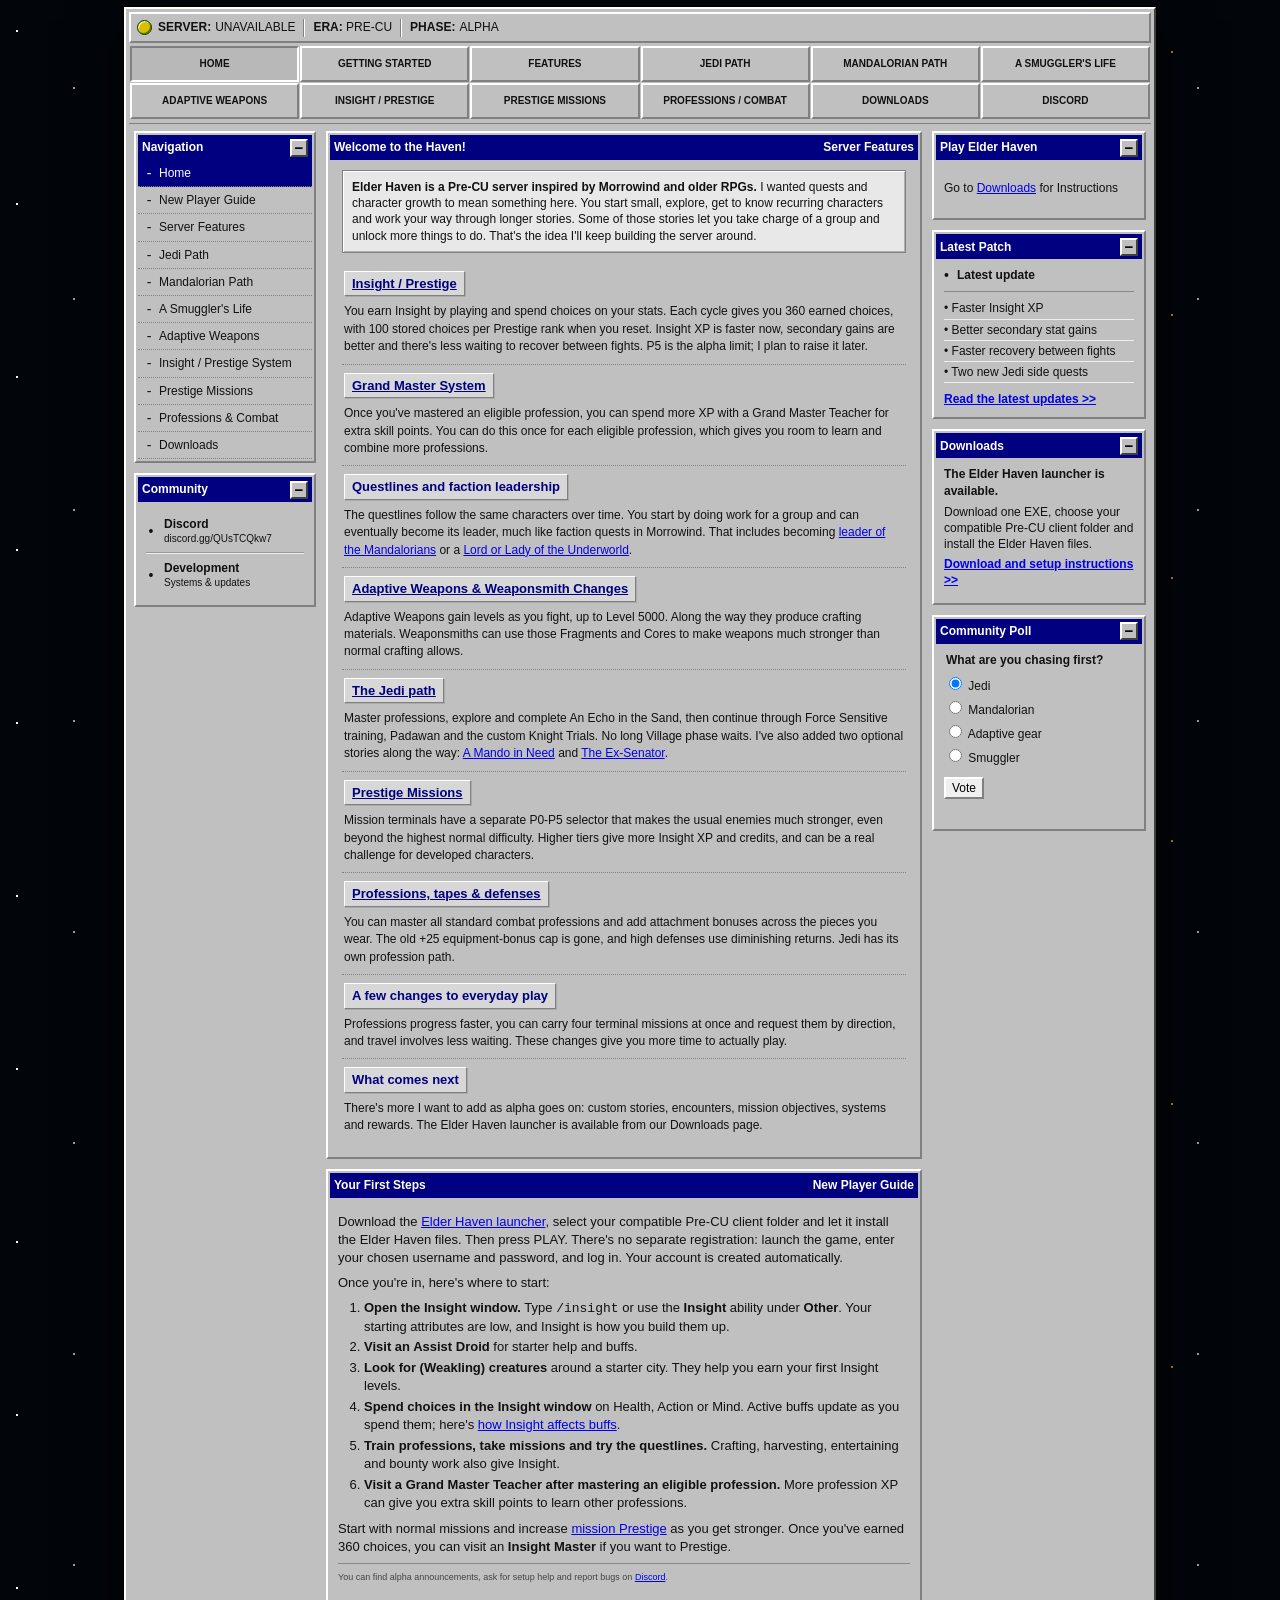
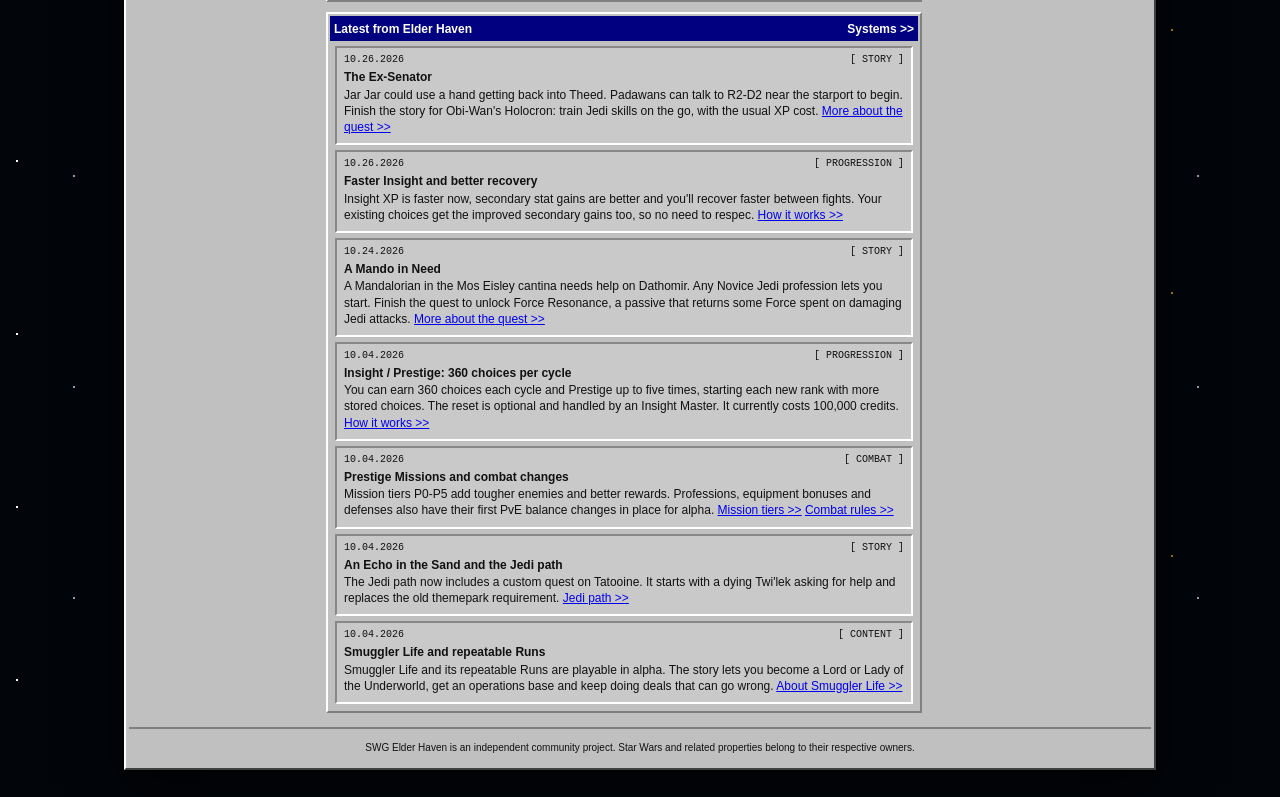
<file: index.html>
<!DOCTYPE html>

<html lang="en">
<head>
<meta charset="utf-8"/>
<meta content="width=device-width, initial-scale=1" name="viewport"/>
<meta content="#c0c0c0" name="theme-color"/>
<meta content="SWG Elder Haven is a Pre-CU server with Insight and Prestige, Adaptive gear, custom Jedi, Mandalorian and Smuggler questlines, and tougher Prestige Missions." name="description"/>
<title>SWG Elder Haven - Pre-CU Star Wars Galaxies</title>
<link href="assets/favicon.svg" rel="icon" type="image/svg+xml"/>
<link href="assets/styles.css?v=20261005-feature-plates" rel="stylesheet"/>
</head>
<body>
<a class="skip-link" href="#main">Skip to content</a>
<main class="desktop" id="main">
<section aria-label="SWG Elder Haven website" class="browser-window">
<div class="status-strip win95-raised">
<div class="status-block"><span class="led pending"></span><strong>STATUS:</strong> <span>ALPHA</span></div>
<div aria-hidden="true" class="separator"></div>
<div class="status-block"><strong>ERA:</strong> PRE-CU</div>

</div>
<nav class="tabbar" aria-label="Primary navigation">
        <a class="tab active" href="index.html">HOME</a>
        <a class="tab" href="#getting-started">GETTING STARTED</a>
        <a class="tab" href="#features">FEATURES</a>
        <a class="tab" href="jedi.html">JEDI PATH</a>
        <a class="tab" href="mandalorian.html">MANDALORIAN PATH</a>
        <a class="tab" href="smuggler-life.html">A SMUGGLER'S LIFE</a>
        <a class="tab" href="adaptive-weapons.html">ADAPTIVE WEAPONS</a>
        <a class="tab" href="insight-prestige.html">INSIGHT / PRESTIGE</a>
        <a class="tab" href="missions-prestige.html">PRESTIGE MISSIONS</a>
        <a class="tab" href="combat-professions.html">PROFESSIONS / COMBAT</a>
        <a class="tab" href="downloads.html">DOWNLOADS</a>
        <a class="tab" href="https://discord.gg/QUsTCQkw7" target="_blank" rel="noopener noreferrer">DISCORD</a>
      </nav>
<div class="page-grid">
<aside class="left-rail">
<section class="panel" id="home">
<button aria-expanded="true" class="panel-title" type="button">
<span>Navigation</span><span class="panel-glyph">−</span>
</button>
<div class="panel-body no-pad">
<nav aria-label="Site sections" class="tree-nav">
<a class="selected" href="index.html"><span aria-hidden="true" class="folder-icon"></span> Home</a>
<a href="#getting-started"><span aria-hidden="true" class="folder-icon"></span> New Player Guide</a>
<a href="#features"><span aria-hidden="true" class="folder-icon"></span> Server Features</a>
<a href="jedi.html"><span aria-hidden="true" class="folder-icon"></span> Jedi Path</a>
<a href="mandalorian.html"><span aria-hidden="true" class="folder-icon"></span> Mandalorian Path</a>
<a href="smuggler-life.html"><span aria-hidden="true" class="folder-icon"></span> A Smuggler's Life</a>
<a href="adaptive-weapons.html"><span aria-hidden="true" class="folder-icon"></span> Adaptive Weapons</a>
<a href="insight-prestige.html"><span aria-hidden="true" class="folder-icon"></span> Insight / Prestige System</a>
<a href="missions-prestige.html"><span aria-hidden="true" class="folder-icon"></span> Prestige Missions</a>
<a href="combat-professions.html"><span aria-hidden="true" class="folder-icon"></span> Professions &amp; Combat</a>
<a href="downloads.html"><span aria-hidden="true" class="folder-icon"></span> Downloads</a>
</nav>
</div>
</section>
<section class="panel" id="discord">
<button aria-expanded="true" class="panel-title" type="button"><span>Community</span><span class="panel-glyph">−</span></button>
<div class="panel-body community-list">
<a href="https://discord.gg/QUsTCQkw7" rel="noopener noreferrer" target="_blank"><span class="big-icon" aria-hidden="true">•</span><span><strong>Discord</strong><small>discord.gg/QUsTCQkw7</small></span></a>
<a href="adaptive-weapons.html"><span class="big-icon" aria-hidden="true">•</span><span><strong>Development</strong><small>Systems &amp; updates</small></span></a>
</div>
</section>
</aside>
<div class="center-column">
<section class="panel" id="features">
<div class="panel-title static-title"><span>Welcome to the Haven!</span><span>Server Features</span></div>
<div class="panel-body feature-breakdown">
<p class="feature-intro"><strong>Elder Haven is a Pre-CU server inspired by Morrowind and older RPGs.</strong> I wanted quests and character growth to mean something here. You start small, explore, get to know recurring characters and work your way through longer stories. Some of those stories let you take charge of a group and unlock more things to do. That's the idea I'll keep building the server around.</p>
<div class="feature-row">
<div><h3><a href="insight-prestige.html">Insight / Prestige</a></h3><p>You earn Insight by playing and spend choices on your stats. Each cycle gives you 360 earned choices, with 100 stored choices per Prestige rank when you reset. Insight XP is faster now, secondary gains are better and there's less waiting to recover between fights. P5 is the alpha limit; I plan to raise it later.</p></div>
</div>
<div class="feature-row">
<div><h3><a href="combat-professions.html#grand-master">Grand Master System</a></h3><p>Once you've mastered an eligible profession, you can spend more XP with a Grand Master Teacher for extra skill points. You can do this once for each eligible profession, which gives you room to learn and combine more professions.</p></div>
</div>
<div class="feature-row">
<div><h3>Questlines and faction leadership</h3><p>The questlines follow the same characters over time. You start by doing work for a group and can eventually become its leader, much like faction quests in Morrowind. That includes becoming <a href="mandalorian.html">leader of the Mandalorians</a> or a <a href="smuggler-life.html">Lord or Lady of the Underworld</a>.</p></div>
</div>
<div class="feature-row">
<div><h3><a href="adaptive-weapons.html">Adaptive Weapons &amp; Weaponsmith Changes</a></h3><p>Adaptive Weapons gain levels as you fight, up to Level 5000. Along the way they produce crafting materials. Weaponsmiths can use those Fragments and Cores to make weapons much stronger than normal crafting allows.</p></div>
</div>
<div class="feature-row">
<div><h3><a href="jedi.html">The Jedi path</a></h3><p>Master professions, explore and complete An Echo in the Sand, then continue through Force Sensitive training, Padawan and the custom Knight Trials. No long Village phase waits. I've also added two optional stories along the way: <a href="jedi.html#a-mando-in-need">A Mando in Need</a> and <a href="jedi.html#the-ex-senator">The Ex-Senator</a>.</p></div>
</div>

<div class="feature-row">
<div><h3><a href="missions-prestige.html">Prestige Missions</a></h3><p>Mission terminals have a separate P0-P5 selector that makes the usual enemies much stronger, even beyond the highest normal difficulty. Higher tiers give more Insight XP and credits, and can be a real challenge for developed characters.</p></div>
</div>
<div class="feature-row">
<div><h3><a href="combat-professions.html">Professions, tapes &amp; defenses</a></h3><p>You can master all standard combat professions and add attachment bonuses across the pieces you wear. The old +25 equipment-bonus cap is gone, and high defenses use diminishing returns. Jedi has its own profession path.</p></div>
</div>

<div class="feature-row">
<div><h3>A few changes to everyday play</h3><p>Professions progress faster, you can carry four terminal missions at once and request them by direction, and travel involves less waiting. These changes give you more time to actually play.</p></div>
</div>
<div class="feature-row">
<div><h3>What comes next</h3><p>There's more I want to add as alpha goes on: custom stories, encounters, mission objectives, systems and rewards. The Elder Haven launcher is available from our Downloads page.</p></div>
</div>
</div>
</section>
<section class="panel" id="getting-started">
<div class="panel-title static-title"><span>Your First Steps</span><span>New Player Guide</span></div>
<div class="panel-body article-copy">
<p>Download the <a href="downloads.html#connection">Elder Haven launcher</a>, select your compatible Pre-CU client folder and let it install the Elder Haven files. Then press PLAY. There's no separate registration: launch the game, enter your chosen username and password, and log in. Your account is created automatically.</p>
<p>Once you're in, here's where to start:</p>
<ol>
<li><strong>Open the Insight window.</strong> Type <code>/insight</code> or use the <strong>Insight</strong> ability under <strong>Other</strong>. Your starting attributes are low, and Insight is how you build them up.</li>
<li><strong>Visit an Assist Droid</strong> for starter help and buffs.</li>
<li><strong>Look for (Weakling) creatures</strong> around a starter city. They help you earn your first Insight levels.</li>
<li><strong>Spend choices in the Insight window</strong> on Health, Action or Mind. Active buffs update as you spend them; here's <a href="insight-prestige.html">how Insight affects buffs</a>.</li>
<li><strong>Train professions, take missions and try the questlines.</strong> Crafting, harvesting, entertaining and bounty work also give Insight.</li>
<li><strong>Visit a Grand Master Teacher after mastering an eligible profession.</strong> More profession XP can give you extra skill points to learn other professions.</li>
</ol>
<p>Start with normal missions and increase <a href="missions-prestige.html">mission Prestige</a> as you get stronger. Once you've earned 360 choices, you can visit an <strong>Insight Master</strong> if you want to Prestige.</p>
<p class="tiny-note">You can find alpha announcements, ask for setup help and report bugs on <a href="https://discord.gg/QUsTCQkw7" target="_blank" rel="noopener noreferrer">Discord</a>.</p>
</div>
</section>
<section class="panel" id="news">
<div class="panel-title static-title"><span>Latest from Elder Haven</span><a href="#features">Systems &gt;&gt;</a></div>
<div class="panel-body news-list">

<article class="news-item">
<div class="news-meta"><time datetime="2026-10-26">10.26.2026</time><span>[ STORY ]</span></div>
<h2>The Ex-Senator</h2>
<p>Jar Jar could use a hand getting back into Theed. Padawans can talk to R2-D2 near the starport to begin. Finish the story for Obi-Wan's Holocron: train Jedi skills on the go, with the usual XP cost. <a href="jedi.html#the-ex-senator">More about the quest &gt;&gt;</a></p>
</article>
<article class="news-item">
<div class="news-meta"><time datetime="2026-10-26">10.26.2026</time><span>[ PROGRESSION ]</span></div>
<h2>Faster Insight and better recovery</h2>
<p>Insight XP is faster now, secondary stat gains are better and you'll recover faster between fights. Your existing choices get the improved secondary gains too, so no need to respec. <a href="insight-prestige.html">How it works &gt;&gt;</a></p>
</article>
<article class="news-item">
<div class="news-meta"><time datetime="2026-10-24">10.24.2026</time><span>[ STORY ]</span></div>
<h2>A Mando in Need</h2>
<p>A Mandalorian in the Mos Eisley cantina needs help on Dathomir. Any Novice Jedi profession lets you start. Finish the quest to unlock Force Resonance, a passive that returns some Force spent on damaging Jedi attacks. <a href="jedi.html#a-mando-in-need">More about the quest &gt;&gt;</a></p>
</article>

<article class="news-item">
<div class="news-meta"><time datetime="2026-10-04">10.04.2026</time><span>[ PROGRESSION ]</span></div>
<h2>Insight / Prestige: 360 choices per cycle</h2>
<p>You can earn 360 choices each cycle and Prestige up to five times, starting each new rank with more stored choices. The reset is optional and handled by an Insight Master. It currently costs 100,000 credits. <a href="insight-prestige.html">How it works &gt;&gt;</a></p>
</article>
<article class="news-item">
<div class="news-meta"><time datetime="2026-10-04">10.04.2026</time><span>[ COMBAT ]</span></div>
<h2>Prestige Missions and combat changes</h2>
<p>Mission tiers P0-P5 add tougher enemies and better rewards. Professions, equipment bonuses and defenses also have their first PvE balance changes in place for alpha. <a href="missions-prestige.html">Mission tiers &gt;&gt;</a> <a href="combat-professions.html">Combat rules &gt;&gt;</a></p>
</article>
<article class="news-item">
<div class="news-meta"><time datetime="2026-10-04">10.04.2026</time><span>[ STORY ]</span></div>
<h2>An Echo in the Sand and the Jedi path</h2>
<p>The Jedi path now includes a custom quest on Tatooine. It starts with a dying Twi'lek asking for help and replaces the old themepark requirement. <a href="jedi.html">Jedi path &gt;&gt;</a></p>
</article>
<article class="news-item">
<div class="news-meta"><time datetime="2026-10-04">10.04.2026</time><span>[ CONTENT ]</span></div>
<h2>Smuggler Life and repeatable Runs</h2>
<p>Smuggler Life and its repeatable Runs are playable in alpha. The story lets you become a Lord or Lady of the Underworld, get an operations base and keep doing deals that can go wrong. <a href="smuggler-life.html">About Smuggler Life &gt;&gt;</a></p>
</article>
</div>
</section>

</div>
<aside class="right-rail">
<section class="panel play-panel" id="play-elder-haven">
<button aria-expanded="true" class="panel-title" type="button"><span>Play Elder Haven</span><span class="panel-glyph">−</span></button>
<div class="panel-body">
<p>Go to <a href="downloads.html">Downloads</a> for Instructions</p>
</div>
</section>
<!-- Server Status panel temporarily hidden until live reporting is available.
<section class="panel status-panel">
<button aria-expanded="true" class="panel-title" type="button"><span>Server Status</span><span class="panel-glyph">−</span></button>
<div class="panel-body">
<div class="server-online"><span class="led pending"></span><strong>ALPHA</strong></div><p>Alpha testing is underway. Live server status and population reporting will be added when available.</p>
<p class="status-explainer">Elder Haven will publish honest population numbers, including for any future SWG subreddit listing. Counts will never be artificially inflated, and any files needed for moderator verification will be provided.</p>
<p class="tiny-note">Contact: Discord <strong>nicklanth</strong> or Reddit <strong>u/DoughnutExpensive250</strong> (Nicklanth).</p>
</div>
</section>
-->
<section class="panel">
<button aria-expanded="true" class="panel-title" type="button"><span>Latest Patch</span><span class="panel-glyph">−</span></button>
<div class="panel-body patch-box">
<div class="patch-head"><span class="doc-icon" aria-hidden="true">•</span><span><strong>Latest update</strong></span></div>
<ul>
<li>Faster Insight XP</li>
<li>Better secondary stat gains</li>
<li>Faster recovery between fights</li>
<li>Two new Jedi side quests</li>
</ul>
<a class="retro-link" href="#news">Read the latest updates &gt;&gt;</a>
</div>
</section>
<section class="panel" id="downloads">
<button aria-expanded="true" class="panel-title" type="button"><span>Downloads</span><span class="panel-glyph">−</span></button>
<div class="panel-body download-info">
<strong>The Elder Haven launcher is available.</strong>
<p>Download one EXE, choose your compatible Pre-CU client folder and install the Elder Haven files.</p>
<p><a class="retro-link" href="downloads.html">Download and setup instructions &gt;&gt;</a></p>
</div>
</section>

<section class="panel poll-panel">
<button aria-expanded="true" class="panel-title" type="button"><span>Community Poll</span><span class="panel-glyph">−</span></button>
<form class="panel-body" id="poll-form">
<fieldset>
<legend>What are you chasing first?</legend>
<label><input checked="" name="goal" type="radio" value="Jedi"/> Jedi</label>
<label><input name="goal" type="radio" value="Mandalorian"/> Mandalorian</label>
<label><input name="goal" type="radio" value="Adaptive gear"/> Adaptive gear</label>
<label><input name="goal" type="radio" value="Smuggler"/> Smuggler</label>
</fieldset>
<button class="win-button" type="submit">Vote</button>
<output aria-live="polite" class="poll-result" id="poll-result"></output>
</form>
</section>
</aside>
</div>
<footer class="site-footer">
<p>SWG Elder Haven is an independent community project. Star Wars and related properties belong to their respective owners.</p>
</footer>
</section>
</main>
<script src="assets/app.js"></script>
</body>
</html>
</file>
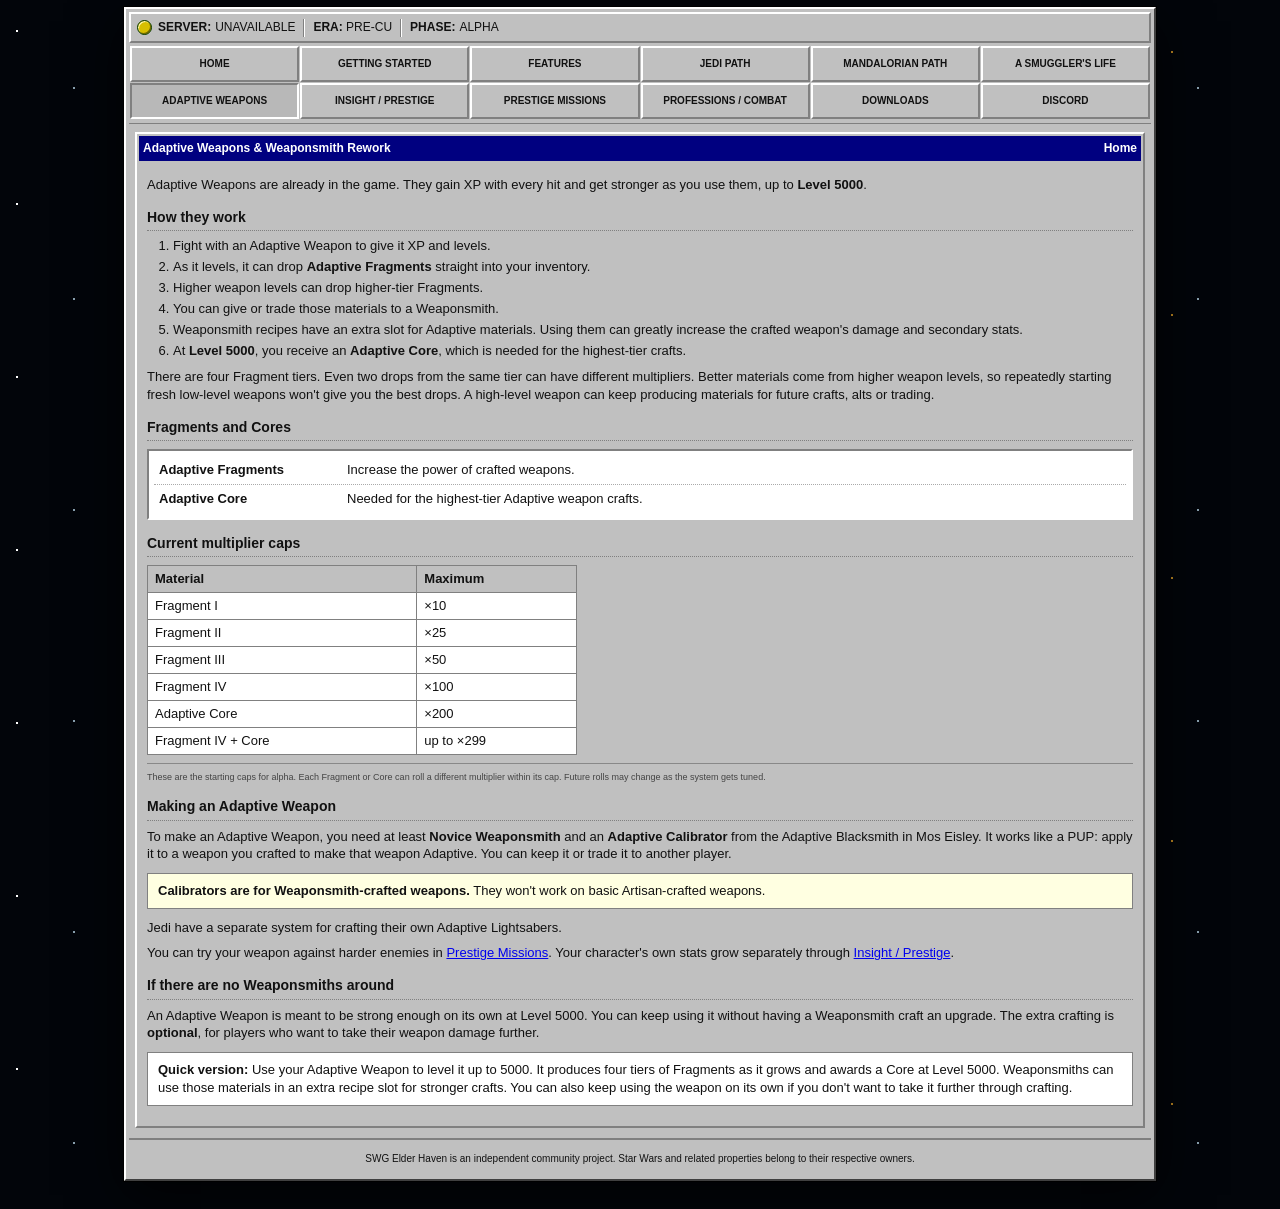
<file: adaptive-weapons.html>
<!doctype html>
<html lang="en">
<head>
  <meta charset="utf-8">
  <meta name="viewport" content="width=device-width, initial-scale=1">
  <meta name="theme-color" content="#c0c0c0">
  <meta name="description" content="Adaptive Weapons gain XP through combat up to Level 5000 and produce Fragments and Cores that Weaponsmiths can use in stronger weapon crafts.">
  <title>Adaptive Weapons - SWG Elder Haven</title>
  <link rel="icon" href="assets/favicon.svg" type="image/svg+xml">
  <link rel="stylesheet" href="assets/styles.css?v=20261005-clean-navigation">
</head>
<body>
  <a class="skip-link" href="#main">Skip to content</a>

  <main class="desktop" id="main">
    <section class="browser-window" aria-label="SWG Elder Haven website">
      
      <div class="status-strip win95-raised">
        <div class="status-block"><span class="led pending"></span><strong>STATUS:</strong>&nbsp;<span>ALPHA</span></div>
        <div class="separator" aria-hidden="true"></div>
        <div class="status-block"><strong>ERA:</strong>&nbsp;PRE-CU</div>
        
      </div>

      <nav class="tabbar" aria-label="Primary navigation">
        <a class="tab" href="index.html">HOME</a>
        <a class="tab" href="index.html#getting-started">GETTING STARTED</a>
        <a class="tab" href="index.html#features">FEATURES</a>
        <a class="tab" href="jedi.html">JEDI PATH</a>
        <a class="tab" href="mandalorian.html">MANDALORIAN PATH</a>
        <a class="tab" href="smuggler-life.html">A SMUGGLER'S LIFE</a>
        <a class="tab active" href="adaptive-weapons.html">ADAPTIVE WEAPONS</a>
        <a class="tab" href="insight-prestige.html">INSIGHT / PRESTIGE</a>
        <a class="tab" href="missions-prestige.html">PRESTIGE MISSIONS</a>
        <a class="tab" href="combat-professions.html">PROFESSIONS / COMBAT</a>
        <a class="tab" href="downloads.html">DOWNLOADS</a>
        <a class="tab" href="https://discord.gg/QUsTCQkw7" target="_blank" rel="noopener noreferrer">DISCORD</a>
      </nav>

      <div class="standalone-page">
        <section class="panel feature-page">
          <div class="panel-title static-title"><span>Adaptive Weapons &amp; Weaponsmith Rework</span><a href="index.html">Home</a></div>
          <div class="panel-body article-copy">
            <p>Adaptive Weapons are already in the game. They gain XP with every hit and get stronger as you use them, up to <strong>Level 5000</strong>.</p>
            <h2>How they work</h2>
            <ol>
              <li>Fight with an Adaptive Weapon to give it XP and levels.</li>
              <li>As it levels, it can drop <strong>Adaptive Fragments</strong> straight into your inventory.</li>
              <li>Higher weapon levels can drop higher-tier Fragments.</li>
              <li>You can give or trade those materials to a Weaponsmith.</li>
              <li>Weaponsmith recipes have an extra slot for Adaptive materials. Using them can greatly increase the crafted weapon's damage and secondary stats.</li>
              <li>At <strong>Level 5000</strong>, you receive an <strong>Adaptive Core</strong>, which is needed for the highest-tier crafts.</li>
            </ol>
            <p>There are four Fragment tiers. Even two drops from the same tier can have different multipliers. Better materials come from higher weapon levels, so repeatedly starting fresh low-level weapons won't give you the best drops. A high-level weapon can keep producing materials for future crafts, alts or trading.</p>
            <h2>Fragments and Cores</h2>
            <div class="system-table win95-sunken">
              <div><strong>Adaptive Fragments</strong><span>Increase the power of crafted weapons.</span></div>
              <div><strong>Adaptive Core</strong><span>Needed for the highest-tier Adaptive weapon crafts.</span></div>
            </div>
            <h2>Current multiplier caps</h2>
            <table class="retro-table">
              <thead><tr><th>Material</th><th>Maximum</th></tr></thead>
              <tbody>
                <tr><td>Fragment I</td><td>×10</td></tr>
                <tr><td>Fragment II</td><td>×25</td></tr>
                <tr><td>Fragment III</td><td>×50</td></tr>
                <tr><td>Fragment IV</td><td>×100</td></tr>
                <tr><td>Adaptive Core</td><td>×200</td></tr>
                <tr><td>Fragment IV + Core</td><td>up to ×299</td></tr>
              </tbody>
            </table>
            <p class="tiny-note">These are the starting caps for alpha. Each Fragment or Core can roll a different multiplier within its cap. Future rolls may change as the system gets tuned.</p>
            <h2>Making an Adaptive Weapon</h2>
            <p>To make an Adaptive Weapon, you need at least <strong>Novice Weaponsmith</strong> and an <strong>Adaptive Calibrator</strong> from the Adaptive Blacksmith in Mos Eisley. It works like a PUP: apply it to a weapon you crafted to make that weapon Adaptive. You can keep it or trade it to another player.</p>
            <div class="retro-notice"><strong>Calibrators are for Weaponsmith-crafted weapons.</strong> They won't work on basic Artisan-crafted weapons.</div>
            <p>Jedi have a separate system for crafting their own Adaptive Lightsabers.</p>
            <p>You can try your weapon against harder enemies in <a href="missions-prestige.html">Prestige Missions</a>. Your character's own stats grow separately through <a href="insight-prestige.html">Insight / Prestige</a>.</p>
            <h2>If there are no Weaponsmiths around</h2>
            <p>An Adaptive Weapon is meant to be strong enough on its own at Level 5000. You can keep using it without having a Weaponsmith craft an upgrade. The extra crafting is <strong>optional</strong>, for players who want to take their weapon damage further.</p>
            <div class="tldr-box win95-sunken"><strong>Quick version:</strong> Use your Adaptive Weapon to level it up to 5000. It produces four tiers of Fragments as it grows and awards a Core at Level 5000. Weaponsmiths can use those materials in an extra recipe slot for stronger crafts. You can also keep using the weapon on its own if you don't want to take it further through crafting.</div>
          </div>
        </section>
      </div>

      <footer class="site-footer">
        <p>SWG Elder Haven is an independent community project. Star Wars and related properties belong to their respective owners.</p>
      </footer>
    </section>
  </main>

  <script src="assets/app.js"></script>
</body>
</html>
</file>
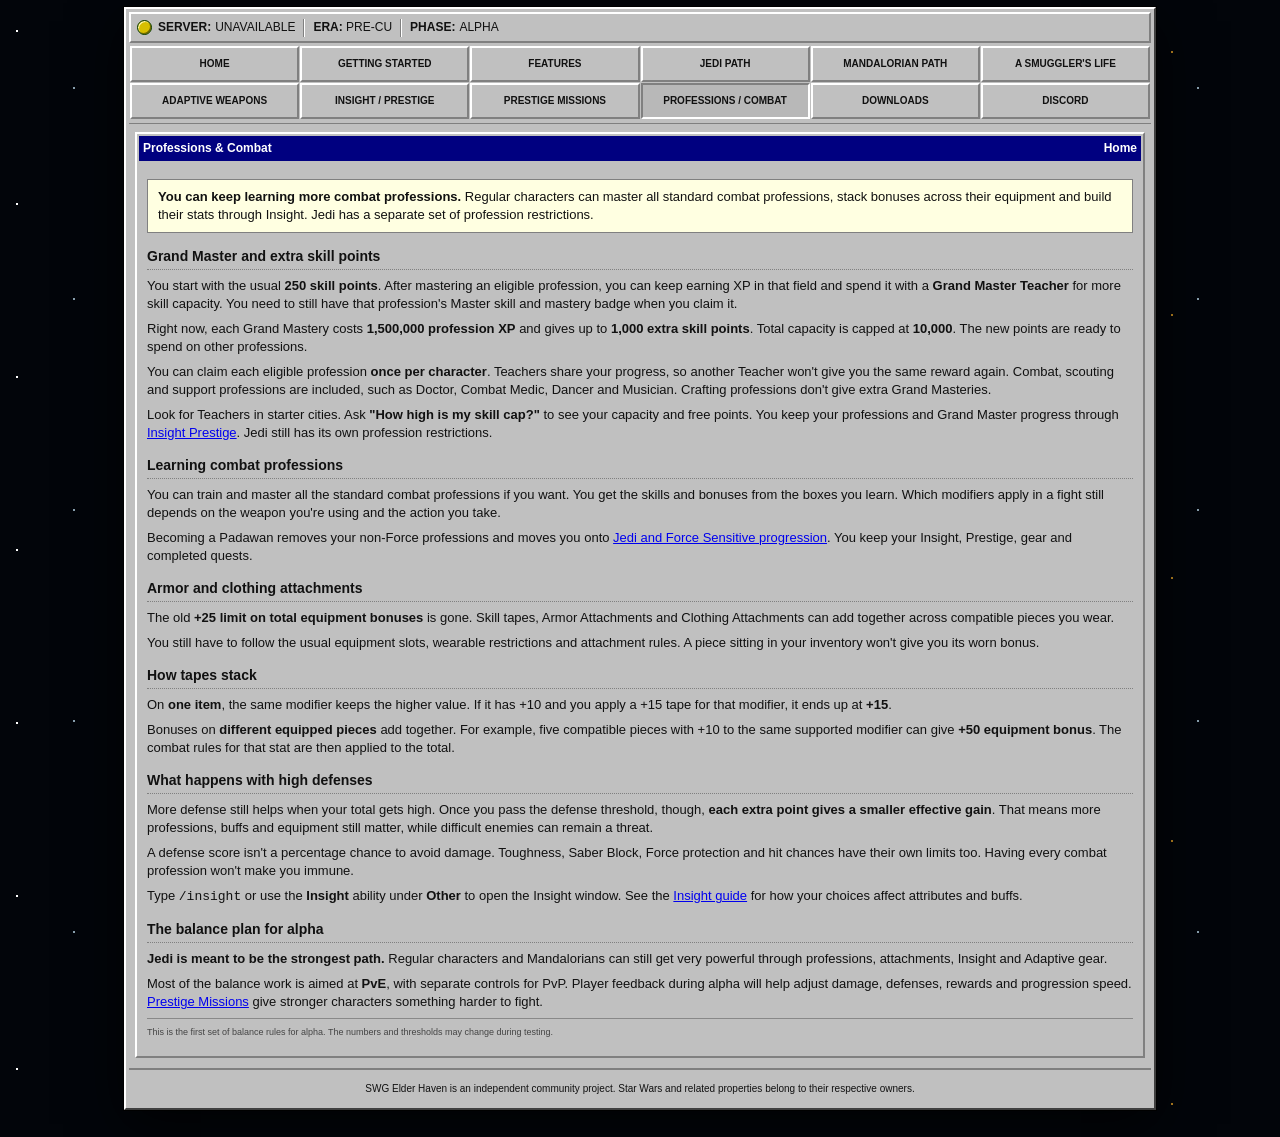
<file: combat-professions.html>
<!doctype html>
<html lang="en">
<head>
  <meta charset="utf-8">
  <meta name="viewport" content="width=device-width, initial-scale=1">
  <meta name="theme-color" content="#c0c0c0">
  <meta name="description" content="How professions, Grand Master skill points, equipment bonuses and defenses work on SWG Elder Haven, including the separate Jedi path.">
  <title>Professions and Combat - SWG Elder Haven</title>
  <link rel="icon" href="assets/favicon.svg" type="image/svg+xml">
  <link rel="stylesheet" href="assets/styles.css?v=20261005-clean-navigation">
</head>
<body>
  <a class="skip-link" href="#main">Skip to content</a>

  <main class="desktop" id="main">
    <section class="browser-window" aria-label="SWG Elder Haven website">
      
      <div class="status-strip win95-raised">
        <div class="status-block"><span class="led pending"></span><strong>STATUS:</strong>&nbsp;<span>ALPHA</span></div>
        <div class="separator" aria-hidden="true"></div>
        <div class="status-block"><strong>ERA:</strong>&nbsp;PRE-CU</div>
        
      </div>

      <nav class="tabbar" aria-label="Primary navigation">
        <a class="tab" href="index.html">HOME</a>
        <a class="tab" href="index.html#getting-started">GETTING STARTED</a>
        <a class="tab" href="index.html#features">FEATURES</a>
        <a class="tab" href="jedi.html">JEDI PATH</a>
        <a class="tab" href="mandalorian.html">MANDALORIAN PATH</a>
        <a class="tab" href="smuggler-life.html">A SMUGGLER'S LIFE</a>
        <a class="tab" href="adaptive-weapons.html">ADAPTIVE WEAPONS</a>
        <a class="tab" href="insight-prestige.html">INSIGHT / PRESTIGE</a>
        <a class="tab" href="missions-prestige.html">PRESTIGE MISSIONS</a>
        <a class="tab active" href="combat-professions.html">PROFESSIONS / COMBAT</a>
        <a class="tab" href="downloads.html">DOWNLOADS</a>
        <a class="tab" href="https://discord.gg/QUsTCQkw7" target="_blank" rel="noopener noreferrer">DISCORD</a>
      </nav>

      <div class="standalone-page">
        <section class="panel feature-page">
          <div class="panel-title static-title"><span>Professions &amp; Combat</span><a href="index.html">Home</a></div>
          <div class="panel-body article-copy">
<div class="retro-notice"><strong>You can keep learning more combat professions.</strong> Regular characters can master all standard combat professions, stack bonuses across their equipment and build their stats through Insight. Jedi has a separate set of profession restrictions.</div>
            <h2 id="grand-master">Grand Master and extra skill points</h2>
            <p>You start with the usual <strong>250 skill points</strong>. After mastering an eligible profession, you can keep earning XP in that field and spend it with a <strong>Grand Master Teacher</strong> for more skill capacity. You need to still have that profession's Master skill and mastery badge when you claim it.</p>
            <p>Right now, each Grand Mastery costs <strong>1,500,000 profession XP</strong> and gives up to <strong>1,000 extra skill points</strong>. Total capacity is capped at <strong>10,000</strong>. The new points are ready to spend on other professions.</p>
            <p>You can claim each eligible profession <strong>once per character</strong>. Teachers share your progress, so another Teacher won't give you the same reward again. Combat, scouting and support professions are included, such as Doctor, Combat Medic, Dancer and Musician. Crafting professions don't give extra Grand Masteries.</p>
            <p>Look for Teachers in starter cities. Ask <strong>"How high is my skill cap?"</strong> to see your capacity and free points. You keep your professions and Grand Master progress through <a href="insight-prestige.html">Insight Prestige</a>. Jedi still has its own profession restrictions.</p>

            <h2>Learning combat professions</h2>
            <p>You can train and master all the standard combat professions if you want. You get the skills and bonuses from the boxes you learn. Which modifiers apply in a fight still depends on the weapon you're using and the action you take.</p>
            <p>Becoming a Padawan removes your non-Force professions and moves you onto <a href="jedi.html">Jedi and Force Sensitive progression</a>. You keep your Insight, Prestige, gear and completed quests.</p>
            <h2>Armor and clothing attachments</h2>
            <p>The old <strong>+25 limit on total equipment bonuses</strong> is gone. Skill tapes, Armor Attachments and Clothing Attachments can add together across compatible pieces you wear.</p>
            <p>You still have to follow the usual equipment slots, wearable restrictions and attachment rules. A piece sitting in your inventory won't give you its worn bonus.</p>
            <h2>How tapes stack</h2>
            <p>On <strong>one item</strong>, the same modifier keeps the higher value. If it has +10 and you apply a +15 tape for that modifier, it ends up at <strong>+15</strong>.</p>
            <p>Bonuses on <strong>different equipped pieces</strong> add together. For example, five compatible pieces with +10 to the same supported modifier can give <strong>+50 equipment bonus</strong>. The combat rules for that stat are then applied to the total.</p>
            <h2>What happens with high defenses</h2>
            <p>More defense still helps when your total gets high. Once you pass the defense threshold, though, <strong>each extra point gives a smaller effective gain</strong>. That means more professions, buffs and equipment still matter, while difficult enemies can remain a threat.</p>
            <p>A defense score isn't a percentage chance to avoid damage. Toughness, Saber Block, Force protection and hit chances have their own limits too. Having every combat profession won't make you immune.</p>
            <p>Type <code>/insight</code> or use the <strong>Insight</strong> ability under <strong>Other</strong> to open the Insight window. See the <a href="insight-prestige.html">Insight guide</a> for how your choices affect attributes and buffs.</p>
            <h2>The balance plan for alpha</h2>
            <p><strong>Jedi is meant to be the strongest path.</strong> Regular characters and Mandalorians can still get very powerful through professions, attachments, Insight and Adaptive gear.</p>
            <p>Most of the balance work is aimed at <strong>PvE</strong>, with separate controls for PvP. Player feedback during alpha will help adjust damage, defenses, rewards and progression speed. <a href="missions-prestige.html">Prestige Missions</a> give stronger characters something harder to fight.</p>
            <p class="tiny-note">This is the first set of balance rules for alpha. The numbers and thresholds may change during testing.</p>
</div>
        </section>
      </div>

      <footer class="site-footer">
        <p>SWG Elder Haven is an independent community project. Star Wars and related properties belong to their respective owners.</p>
      </footer>
    </section>
  </main>

  <script src="assets/app.js"></script>
</body>
</html>
</file>
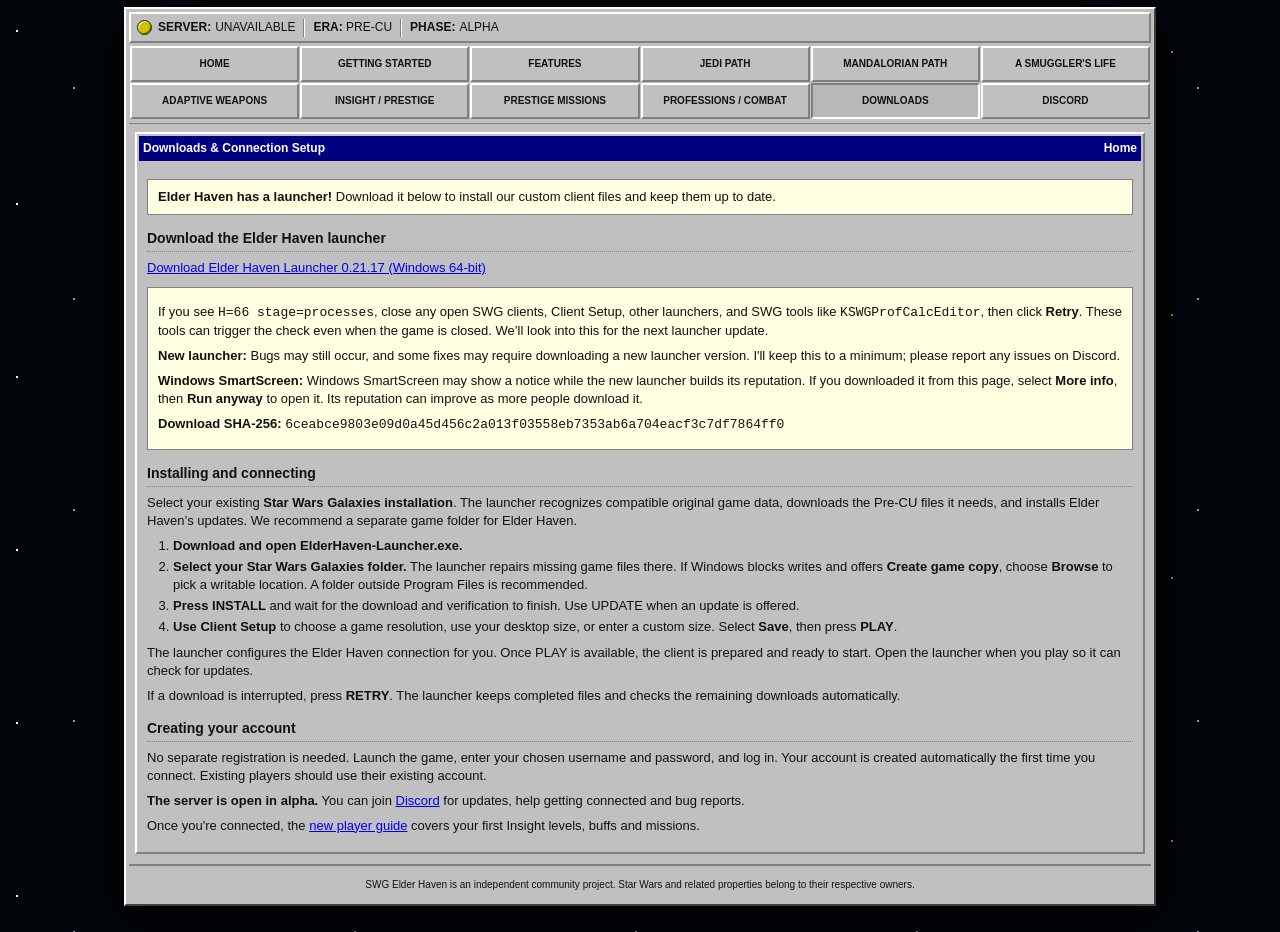
<file: downloads.html>
<!doctype html>
<html lang="en">
<head>
  <meta charset="utf-8">
  <meta name="viewport" content="width=device-width, initial-scale=1">
  <meta name="theme-color" content="#c0c0c0">
  <meta name="description" content="Download the Elder Haven launcher for Windows to install custom client files, keep them updated and connect with a compatible Pre-CU client.">
  <title>Downloads &amp; Connection Setup - SWG Elder Haven</title>
  <link rel="icon" href="assets/favicon.svg" type="image/svg+xml">
  <link rel="stylesheet" href="assets/styles.css?v=20261005-clean-navigation">
</head>
<body>
  <a class="skip-link" href="#main">Skip to content</a>
  <main class="desktop" id="main">
    <section class="browser-window" aria-label="SWG Elder Haven website">
            <div class="status-strip win95-raised">
        <div class="status-block"><span class="led pending"></span><strong>STATUS:</strong>&nbsp;<span>ALPHA</span></div>
        <div class="separator" aria-hidden="true"></div>
        <div class="status-block"><strong>ERA:</strong>&nbsp;PRE-CU</div>
        
      </div>
      <nav class="tabbar" aria-label="Primary navigation">
        <a class="tab" href="index.html">HOME</a>
        <a class="tab" href="index.html#getting-started">GETTING STARTED</a>
        <a class="tab" href="index.html#features">FEATURES</a>
        <a class="tab" href="jedi.html">JEDI PATH</a>
        <a class="tab" href="mandalorian.html">MANDALORIAN PATH</a>
        <a class="tab" href="smuggler-life.html">A SMUGGLER'S LIFE</a>
        <a class="tab" href="adaptive-weapons.html">ADAPTIVE WEAPONS</a>
        <a class="tab" href="insight-prestige.html">INSIGHT / PRESTIGE</a>
        <a class="tab" href="missions-prestige.html">PRESTIGE MISSIONS</a>
        <a class="tab" href="combat-professions.html">PROFESSIONS / COMBAT</a>
        <a class="tab active" href="downloads.html">DOWNLOADS</a>
        <a class="tab" href="https://discord.gg/QUsTCQkw7" target="_blank" rel="noopener noreferrer">DISCORD</a>
      </nav>
      <div class="standalone-page">
        <section class="panel feature-page">
          <div class="panel-title static-title"><span>Downloads &amp; Connection Setup</span><a href="index.html">Home</a></div>
          <div class="panel-body article-copy">
            <div class="retro-notice"><strong>Elder Haven has a launcher!</strong> Download it below to install our custom client files and keep them up to date.</div>
            <h2>Download the Elder Haven launcher</h2>
            <p><a href="https://pub-8553c513421f4afca8fa9d9ea50709a6.r2.dev/launcher/releases/6ceabce9803e09d0a45d456c2a013f03558eb7353ab6a704eacf3c7df7864ff0/ElderHaven-Launcher.exe">Download Elder Haven Launcher 0.21.17 (Windows 64-bit)</a></p>
            <div class="retro-notice">
              <p>If you see <code>H=66 stage=processes</code>, close any open SWG clients, Client Setup, other launchers, and SWG tools like <code>KSWGProfCalcEditor</code>, then click <strong>Retry</strong>. These tools can trigger the check even when the game is closed. We’ll look into this for the next launcher update.</p>
              <p><strong>New launcher:</strong> Bugs may still occur, and some fixes may require downloading a new launcher version. I'll keep this to a minimum; please report any issues on Discord.</p>
              <p><strong>Windows SmartScreen:</strong> Windows SmartScreen may show a notice while the new launcher builds its reputation. If you downloaded it from this page, select <strong>More info</strong>, then <strong>Run anyway</strong> to open it. Its reputation can improve as more people download it.</p>
              <p><strong>Download SHA-256:</strong> <code style="overflow-wrap:anywhere">6ceabce9803e09d0a45d456c2a013f03558eb7353ab6a704eacf3c7df7864ff0</code></p>
            </div>
            <h2 id="connection">Installing and connecting</h2>
            <p>Select your existing <strong>Star Wars Galaxies installation</strong>. The launcher recognizes compatible original game data, downloads the Pre-CU files it needs, and installs Elder Haven’s updates. We recommend a separate game folder for Elder Haven.</p>
            <ol>
              <li><strong>Download and open ElderHaven-Launcher.exe.</strong></li>
              <li><strong>Select your Star Wars Galaxies folder.</strong> The launcher repairs missing game files there. If Windows blocks writes and offers <strong>Create game copy</strong>, choose <strong>Browse</strong> to pick a writable location. A folder outside Program Files is recommended.</li>
              <li><strong>Press INSTALL</strong> and wait for the download and verification to finish. Use UPDATE when an update is offered.</li>
              <li><strong>Use Client Setup</strong> to choose a game resolution, use your desktop size, or enter a custom size. Select <strong>Save</strong>, then press <strong>PLAY</strong>.</li>
            </ol>
            <p>The launcher configures the Elder Haven connection for you. Once PLAY is available, the client is prepared and ready to start. Open the launcher when you play so it can check for updates.</p>
            <p>If a download is interrupted, press <strong>RETRY</strong>. The launcher keeps completed files and checks the remaining downloads automatically.</p>
            <h2>Creating your account</h2>
            <p>No separate registration is needed. Launch the game, enter your chosen username and password, and log in. Your account is created automatically the first time you connect. Existing players should use their existing account.</p>
            <p><strong>The server is open in alpha.</strong> You can join <a href="https://discord.gg/QUsTCQkw7" target="_blank" rel="noopener noreferrer">Discord</a> for updates, help getting connected and bug reports.</p>
            <p>Once you're connected, the <a href="index.html#getting-started">new player guide</a> covers your first Insight levels, buffs and missions.</p>
          </div>
        </section>
      </div>
      <footer class="site-footer"><p>SWG Elder Haven is an independent community project. Star Wars and related properties belong to their respective owners.</p></footer>
    </section>
  </main>
  <script src="assets/app.js"></script>
</body>
</html>
</file>
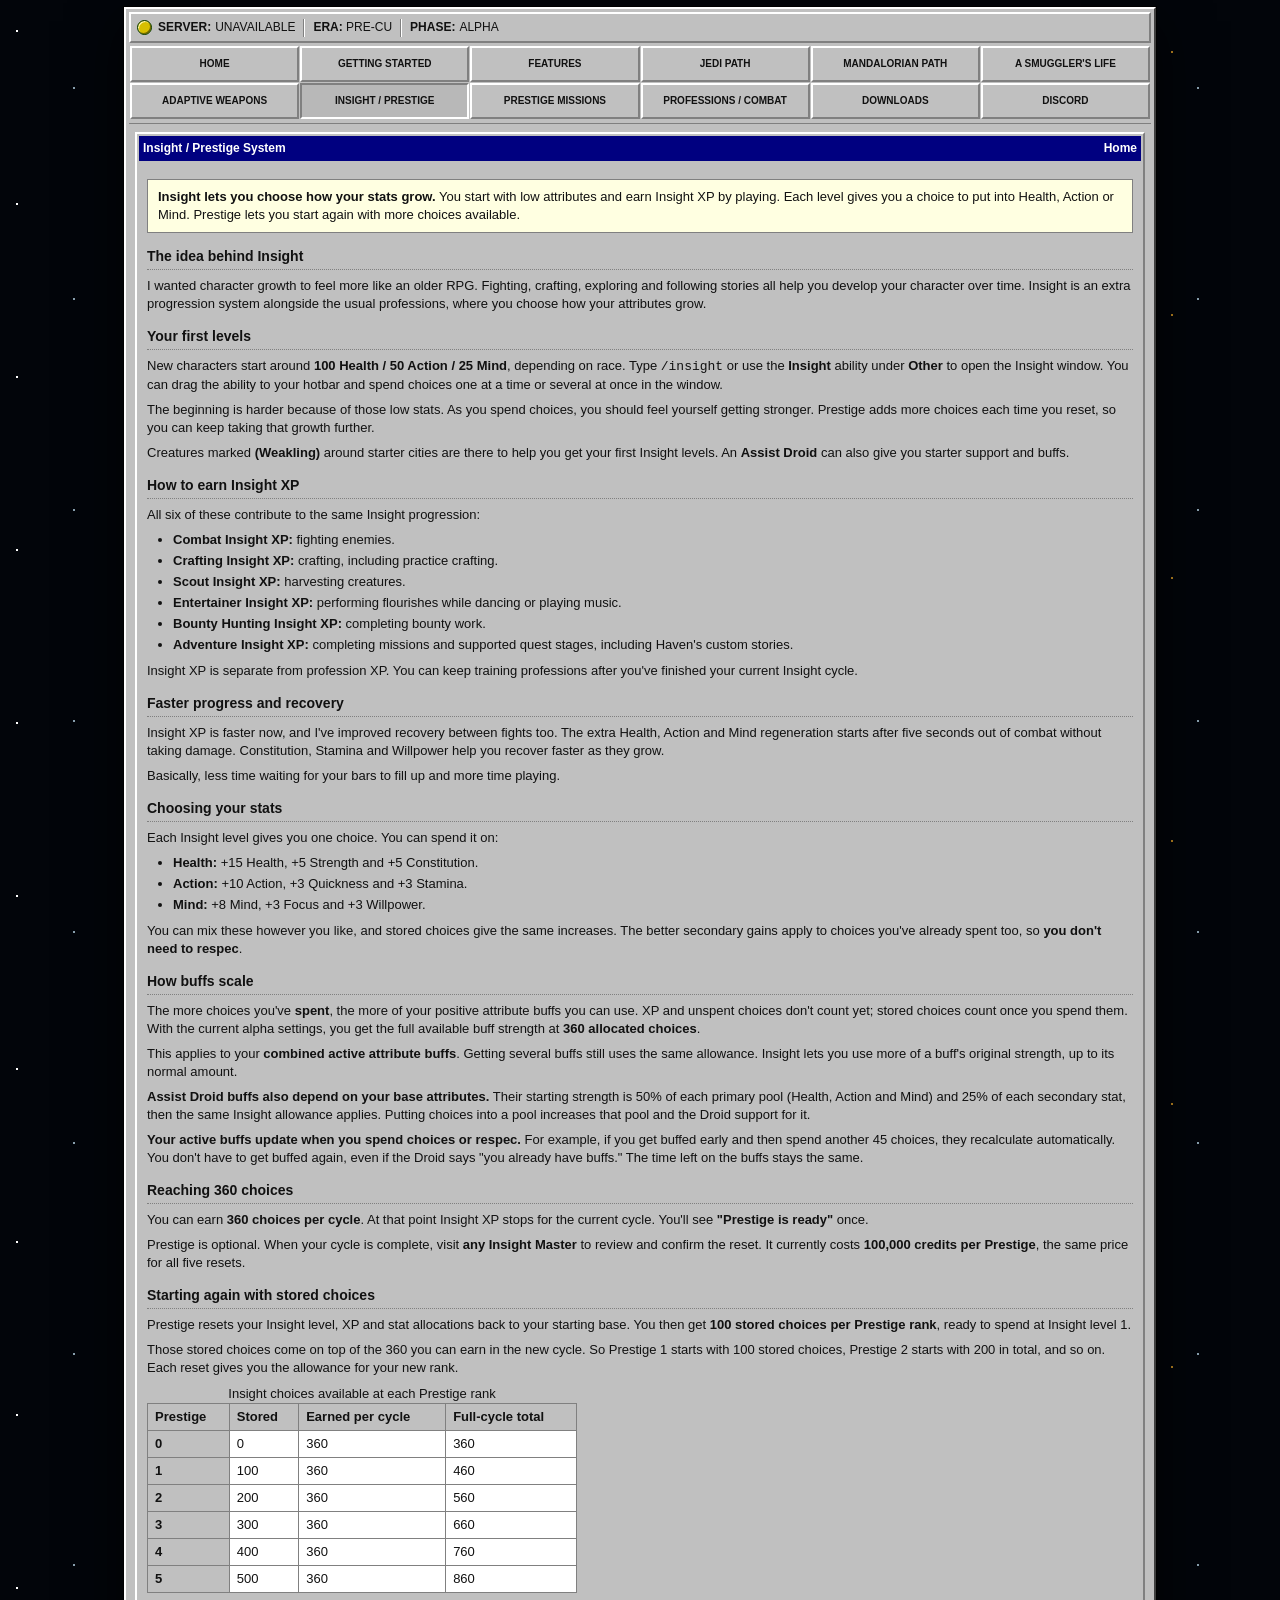
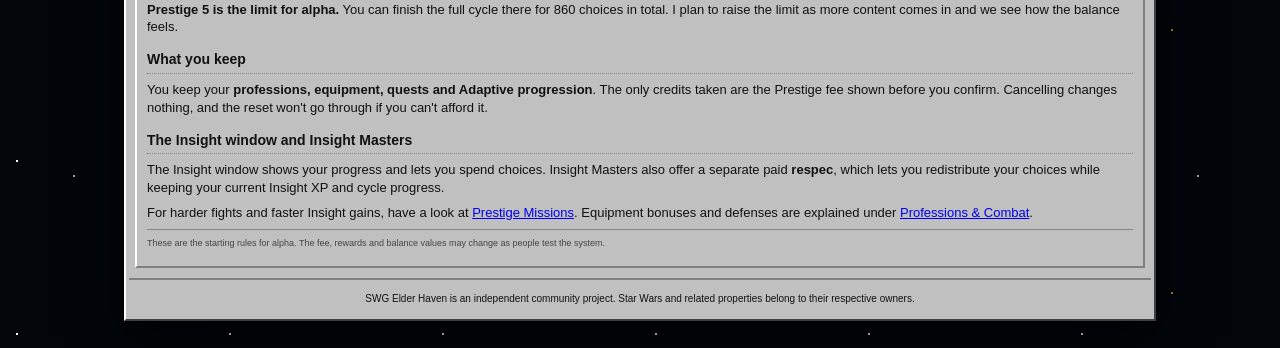
<file: insight-prestige.html>
<!doctype html>
<html lang="en">
<head>
  <meta charset="utf-8">
  <meta name="viewport" content="width=device-width, initial-scale=1">
  <meta name="theme-color" content="#c0c0c0">
  <meta name="description" content="Earn Insight XP as you play and choose how your Health, Action and Mind grow. Each cycle has 360 earned choices, with more stored choices after Prestige.">
  <title>Insight / Prestige - SWG Elder Haven</title>
  <link rel="icon" href="assets/favicon.svg" type="image/svg+xml">
  <link rel="stylesheet" href="assets/styles.css?v=20261005-clean-navigation">
</head>
<body>
  <a class="skip-link" href="#main">Skip to content</a>

  <main class="desktop" id="main">
    <section class="browser-window" aria-label="SWG Elder Haven website">
      
      <div class="status-strip win95-raised">
        <div class="status-block"><span class="led pending"></span><strong>STATUS:</strong>&nbsp;<span>ALPHA</span></div>
        <div class="separator" aria-hidden="true"></div>
        <div class="status-block"><strong>ERA:</strong>&nbsp;PRE-CU</div>
        
      </div>

      <nav class="tabbar" aria-label="Primary navigation">
        <a class="tab" href="index.html">HOME</a>
        <a class="tab" href="index.html#getting-started">GETTING STARTED</a>
        <a class="tab" href="index.html#features">FEATURES</a>
        <a class="tab" href="jedi.html">JEDI PATH</a>
        <a class="tab" href="mandalorian.html">MANDALORIAN PATH</a>
        <a class="tab" href="smuggler-life.html">A SMUGGLER'S LIFE</a>
        <a class="tab" href="adaptive-weapons.html">ADAPTIVE WEAPONS</a>
        <a class="tab active" href="insight-prestige.html">INSIGHT / PRESTIGE</a>
        <a class="tab" href="missions-prestige.html">PRESTIGE MISSIONS</a>
        <a class="tab" href="combat-professions.html">PROFESSIONS / COMBAT</a>
        <a class="tab" href="downloads.html">DOWNLOADS</a>
        <a class="tab" href="https://discord.gg/QUsTCQkw7" target="_blank" rel="noopener noreferrer">DISCORD</a>
      </nav>

      <div class="standalone-page">
        <section class="panel feature-page">
          <div class="panel-title static-title"><span>Insight / Prestige System</span><a href="index.html">Home</a></div>
          <div class="panel-body article-copy">
<div class="retro-notice"><strong>Insight lets you choose how your stats grow.</strong> You start with low attributes and earn Insight XP by playing. Each level gives you a choice to put into Health, Action or Mind. Prestige lets you start again with more choices available.</div>

            <h2>The idea behind Insight</h2>
            <p>I wanted character growth to feel more like an older RPG. Fighting, crafting, exploring and following stories all help you develop your character over time. Insight is an extra progression system alongside the usual professions, where you choose how your attributes grow.</p>

            <h2>Your first levels</h2>
            <p>New characters start around <strong>100 Health / 50 Action / 25 Mind</strong>, depending on race. Type <code>/insight</code> or use the <strong>Insight</strong> ability under <strong>Other</strong> to open the Insight window. You can drag the ability to your hotbar and spend choices one at a time or several at once in the window.</p>
            <p>The beginning is harder because of those low stats. As you spend choices, you should feel yourself getting stronger. Prestige adds more choices each time you reset, so you can keep taking that growth further.</p>
            <p>Creatures marked <strong>(Weakling)</strong> around starter cities are there to help you get your first Insight levels. An <strong>Assist Droid</strong> can also give you starter support and buffs.</p>

            <h2>How to earn Insight XP</h2>
            <p>All six of these contribute to the same Insight progression:</p>
            <ul>
              <li><strong>Combat Insight XP:</strong> fighting enemies.</li>
              <li><strong>Crafting Insight XP:</strong> crafting, including practice crafting.</li>
              <li><strong>Scout Insight XP:</strong> harvesting creatures.</li>
              <li><strong>Entertainer Insight XP:</strong> performing flourishes while dancing or playing music.</li>
              <li><strong>Bounty Hunting Insight XP:</strong> completing bounty work.</li>
              <li><strong>Adventure Insight XP:</strong> completing missions and supported quest stages, including Haven's custom stories.</li>
            </ul>
            <p>Insight XP is separate from profession XP. You can keep training professions after you've finished your current Insight cycle.</p>

            <h2>Faster progress and recovery</h2>
            <p>Insight XP is faster now, and I've improved recovery between fights too. The extra Health, Action and Mind regeneration starts after five seconds out of combat without taking damage. Constitution, Stamina and Willpower help you recover faster as they grow.</p>
            <p>Basically, less time waiting for your bars to fill up and more time playing.</p>

            <h2>Choosing your stats</h2>
            <p>Each Insight level gives you one choice. You can spend it on:</p>
            <ul>
              <li><strong>Health:</strong> +15 Health, +5 Strength and +5 Constitution.</li>
              <li><strong>Action:</strong> +10 Action, +3 Quickness and +3 Stamina.</li>
              <li><strong>Mind:</strong> +8 Mind, +3 Focus and +3 Willpower.</li>
            </ul>
            <p>You can mix these however you like, and stored choices give the same increases. The better secondary gains apply to choices you've already spent too, so <strong>you don't need to respec</strong>.</p>

            <h2>How buffs scale</h2>
            <p>The more choices you've <strong>spent</strong>, the more of your positive attribute buffs you can use. XP and unspent choices don't count yet; stored choices count once you spend them. With the current alpha settings, you get the full available buff strength at <strong>360 allocated choices</strong>.</p>
            <p>This applies to your <strong>combined active attribute buffs</strong>. Getting several buffs still uses the same allowance. Insight lets you use more of a buff's original strength, up to its normal amount.</p>
            <p><strong>Assist Droid buffs also depend on your base attributes.</strong> Their starting strength is 50% of each primary pool (Health, Action and Mind) and 25% of each secondary stat, then the same Insight allowance applies. Putting choices into a pool increases that pool and the Droid support for it.</p>
            <p><strong>Your active buffs update when you spend choices or respec.</strong> For example, if you get buffed early and then spend another 45 choices, they recalculate automatically. You don't have to get buffed again, even if the Droid says "you already have buffs." The time left on the buffs stays the same.</p>

            <h2>Reaching 360 choices</h2>
            <p>You can earn <strong>360 choices per cycle</strong>. At that point Insight XP stops for the current cycle. You'll see <strong>"Prestige is ready"</strong> once.</p>
            <p>Prestige is optional. When your cycle is complete, visit <strong>any Insight Master</strong> to review and confirm the reset. It currently costs <strong>100,000 credits per Prestige</strong>, the same price for all five resets.</p>

            <h2>Starting again with stored choices</h2>
            <p>Prestige resets your Insight level, XP and stat allocations back to your starting base. You then get <strong>100 stored choices per Prestige rank</strong>, ready to spend at Insight level 1.</p>
            <p>Those stored choices come on top of the 360 you can earn in the new cycle. So Prestige 1 starts with 100 stored choices, Prestige 2 starts with 200 in total, and so on. Each reset gives you the allowance for your new rank.</p>
            <table class="retro-table">
              <caption>Insight choices available at each Prestige rank</caption>
              <thead><tr><th scope="col">Prestige</th><th scope="col">Stored</th><th scope="col">Earned per cycle</th><th scope="col">Full-cycle total</th></tr></thead>
              <tbody>
                <tr><th scope="row">0</th><td>0</td><td>360</td><td>360</td></tr>
                <tr><th scope="row">1</th><td>100</td><td>360</td><td>460</td></tr>
                <tr><th scope="row">2</th><td>200</td><td>360</td><td>560</td></tr>
                <tr><th scope="row">3</th><td>300</td><td>360</td><td>660</td></tr>
                <tr><th scope="row">4</th><td>400</td><td>360</td><td>760</td></tr>
                <tr><th scope="row">5</th><td>500</td><td>360</td><td>860</td></tr>
              </tbody>
            </table>
            <p><strong>Prestige 5 is the limit for alpha.</strong> You can finish the full cycle there for 860 choices in total. I plan to raise the limit as more content comes in and we see how the balance feels.</p>

            <h2>What you keep</h2>
            <p>You keep your <strong>professions, equipment, quests and Adaptive progression</strong>. The only credits taken are the Prestige fee shown before you confirm. Cancelling changes nothing, and the reset won't go through if you can't afford it.</p>

            <h2>The Insight window and Insight Masters</h2>
            <p>The Insight window shows your progress and lets you spend choices. Insight Masters also offer a separate paid <strong>respec</strong>, which lets you redistribute your choices while keeping your current Insight XP and cycle progress.</p>
            <p>For harder fights and faster Insight gains, have a look at <a href="missions-prestige.html">Prestige Missions</a>. Equipment bonuses and defenses are explained under <a href="combat-professions.html">Professions &amp; Combat</a>.</p>
            <p class="tiny-note">These are the starting rules for alpha. The fee, rewards and balance values may change as people test the system.</p>
</div>
        </section>
      </div>

      <footer class="site-footer">
        <p>SWG Elder Haven is an independent community project. Star Wars and related properties belong to their respective owners.</p>
      </footer>
    </section>
  </main>

  <script src="assets/app.js"></script>
</body>
</html>
</file>
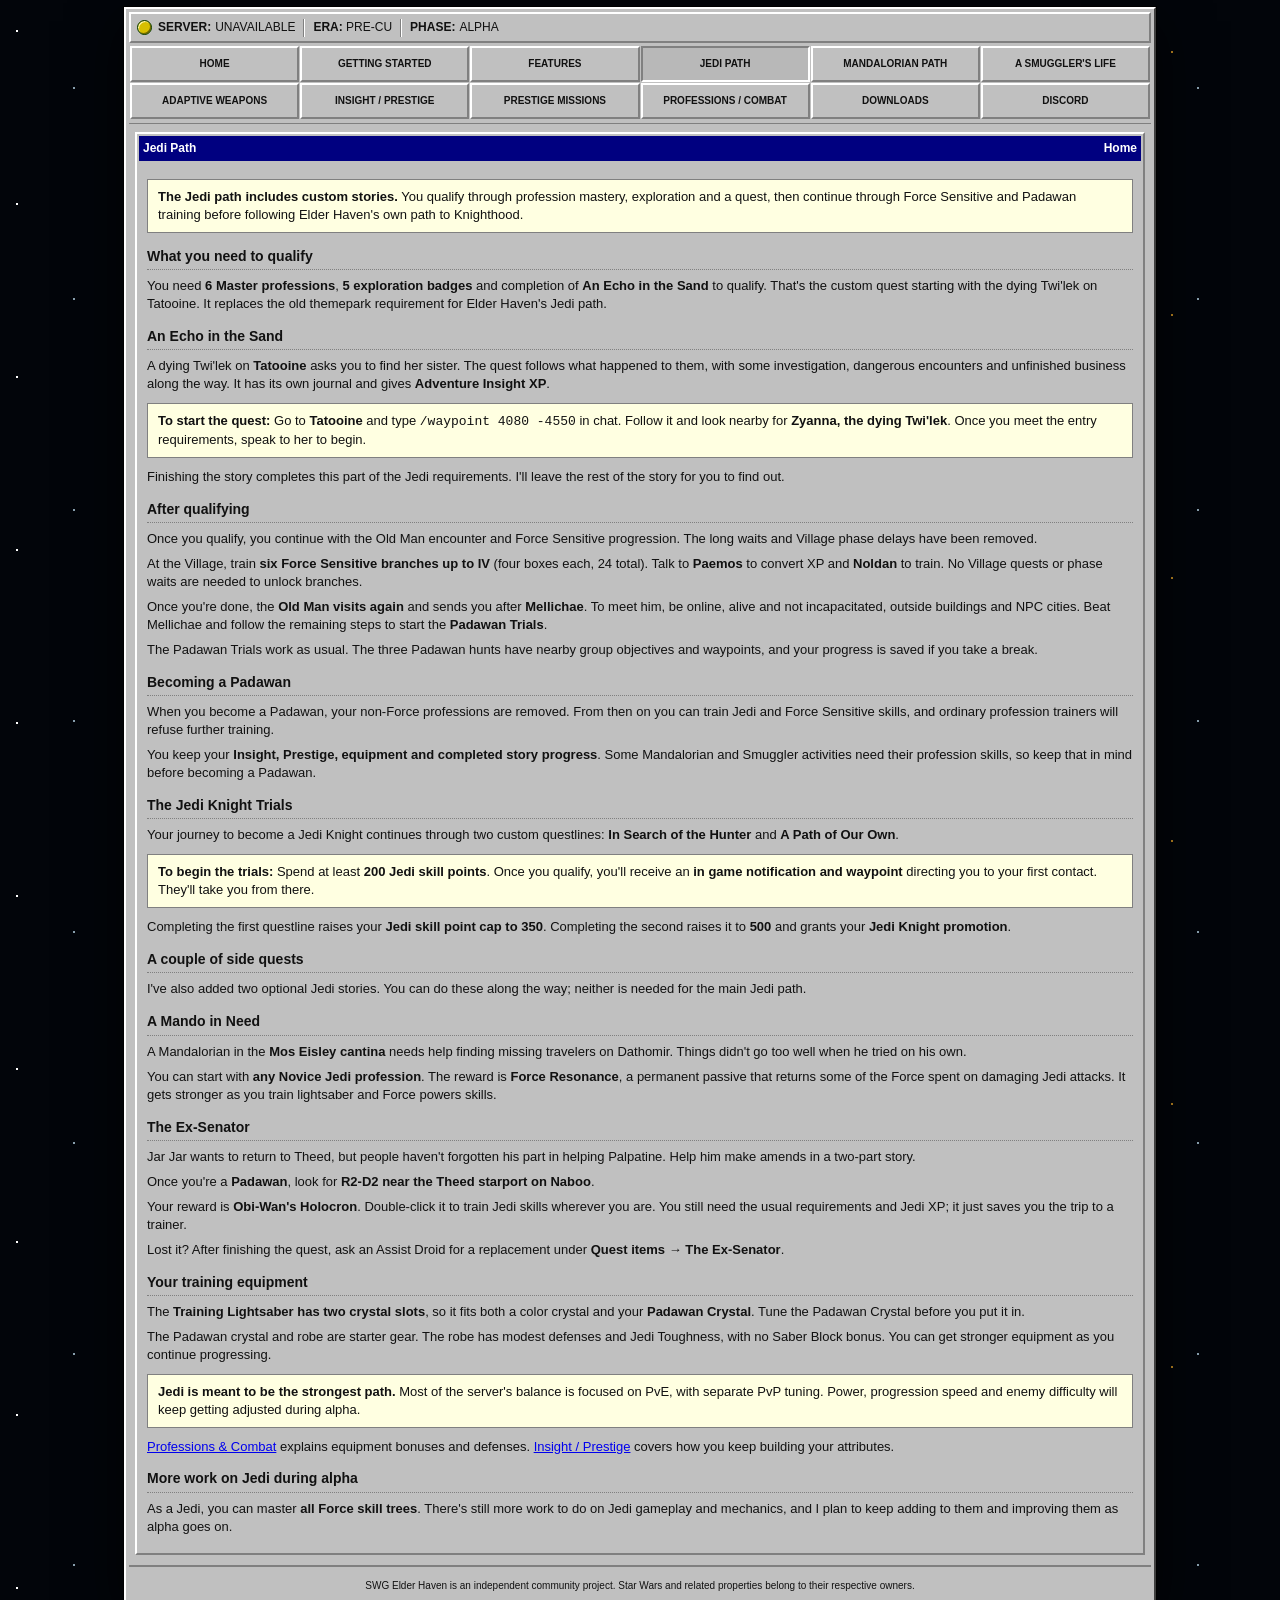
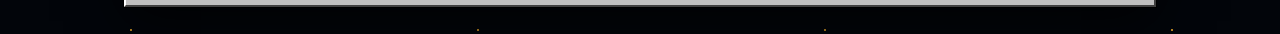
<file: jedi.html>
<!doctype html>
<html lang="en">
<head>
  <meta charset="utf-8">
  <meta name="viewport" content="width=device-width, initial-scale=1">
  <meta name="theme-color" content="#c0c0c0">
  <meta name="description" content="Elder Haven's Jedi path starts with 6 Master professions, 5 exploration badges and An Echo in the Sand, then continues through Force Sensitive and Padawan training.">
  <title>Jedi Path - SWG Elder Haven</title>
  <link rel="icon" href="assets/favicon.svg" type="image/svg+xml">
  <link rel="stylesheet" href="assets/styles.css?v=20261005-clean-navigation">
</head>
<body>
  <a class="skip-link" href="#main">Skip to content</a>
  <main class="desktop" id="main">
    <section class="browser-window" aria-label="SWG Elder Haven website">
            <div class="status-strip win95-raised"><div class="status-block"><span class="led pending"></span><strong>STATUS:</strong>&nbsp;<span>ALPHA</span></div><div class="separator" aria-hidden="true"></div><div class="status-block"><strong>ERA:</strong>&nbsp;PRE-CU</div></div>
      <nav class="tabbar" aria-label="Primary navigation">
        <a class="tab" href="index.html">HOME</a>
        <a class="tab" href="index.html#getting-started">GETTING STARTED</a>
        <a class="tab" href="index.html#features">FEATURES</a>
        <a class="tab active" href="jedi.html">JEDI PATH</a>
        <a class="tab" href="mandalorian.html">MANDALORIAN PATH</a>
        <a class="tab" href="smuggler-life.html">A SMUGGLER'S LIFE</a>
        <a class="tab" href="adaptive-weapons.html">ADAPTIVE WEAPONS</a>
        <a class="tab" href="insight-prestige.html">INSIGHT / PRESTIGE</a>
        <a class="tab" href="missions-prestige.html">PRESTIGE MISSIONS</a>
        <a class="tab" href="combat-professions.html">PROFESSIONS / COMBAT</a>
        <a class="tab" href="downloads.html">DOWNLOADS</a>
        <a class="tab" href="https://discord.gg/QUsTCQkw7" target="_blank" rel="noopener noreferrer">DISCORD</a>
      </nav>
      <div class="standalone-page"><section class="panel feature-page"><div class="panel-title static-title"><span>Jedi Path</span><a href="index.html">Home</a></div><div class="panel-body article-copy">
<div class="retro-notice"><strong>The Jedi path includes custom stories.</strong> You qualify through profession mastery, exploration and a quest, then continue through Force Sensitive and Padawan training before following Elder Haven's own path to Knighthood.</div>
        <h2>What you need to qualify</h2>
        <p>You need <strong>6 Master professions</strong>, <strong>5 exploration badges</strong> and completion of <strong>An Echo in the Sand</strong> to qualify. That's the custom quest starting with the dying Twi'lek on Tatooine. It replaces the old themepark requirement for Elder Haven's Jedi path.</p>
        <h2>An Echo in the Sand</h2>
        <p>A dying Twi'lek on <strong>Tatooine</strong> asks you to find her sister. The quest follows what happened to them, with some investigation, dangerous encounters and unfinished business along the way. It has its own journal and gives <strong>Adventure Insight XP</strong>.</p>
        <div class="retro-notice"><strong>To start the quest:</strong> Go to <strong>Tatooine</strong> and type <code class="waypoint-command">/waypoint 4080 -4550</code> in chat. Follow it and look nearby for <strong>Zyanna, the dying Twi'lek</strong>. Once you meet the entry requirements, speak to her to begin.</div>
        <p>Finishing the story completes this part of the Jedi requirements. I'll leave the rest of the story for you to find out.</p>
        <h2>After qualifying</h2>
        <p>Once you qualify, you continue with the Old Man encounter and Force Sensitive progression. The long waits and Village phase delays have been removed.</p>
        <p>At the Village, train <strong>six Force Sensitive branches up to IV</strong> (four boxes each, 24 total). Talk to <strong>Paemos</strong> to convert XP and <strong>Noldan</strong> to train. No Village quests or phase waits are needed to unlock branches.</p>
        <p>Once you're done, the <strong>Old Man visits again</strong> and sends you after <strong>Mellichae</strong>. To meet him, be online, alive and not incapacitated, outside buildings and NPC cities. Beat Mellichae and follow the remaining steps to start the <strong>Padawan Trials</strong>.</p>
        <p>The Padawan Trials work as usual. The three Padawan hunts have nearby group objectives and waypoints, and your progress is saved if you take a break.</p>
        <h2>Becoming a Padawan</h2>
        <p>When you become a Padawan, your non-Force professions are removed. From then on you can train Jedi and Force Sensitive skills, and ordinary profession trainers will refuse further training.</p>
        <p>You keep your <strong>Insight, Prestige, equipment and completed story progress</strong>. Some Mandalorian and Smuggler activities need their profession skills, so keep that in mind before becoming a Padawan.</p>
        <h2>The Jedi Knight Trials</h2>
        <p>Your journey to become a Jedi Knight continues through two custom questlines: <strong>In Search of the Hunter</strong> and <strong>A Path of Our Own</strong>.</p>
        <div class="retro-notice"><strong>To begin the trials:</strong> Spend at least <strong>200 Jedi skill points</strong>. Once you qualify, you'll receive an <strong>in game notification and waypoint</strong> directing you to your first contact. They'll take you from there.</div>
        <p>Completing the first questline raises your <strong>Jedi skill point cap to 350</strong>. Completing the second raises it to <strong>500</strong> and grants your <strong>Jedi Knight promotion</strong>.</p>
        <h2 id="side-quests">A couple of side quests</h2>
        <p>I've also added two optional Jedi stories. You can do these along the way; neither is needed for the main Jedi path.</p>
        <h2 id="a-mando-in-need">A Mando in Need</h2>
        <p>A Mandalorian in the <strong>Mos Eisley cantina</strong> needs help finding missing travelers on Dathomir. Things didn't go too well when he tried on his own.</p>
        <p>You can start with <strong>any Novice Jedi profession</strong>. The reward is <strong>Force Resonance</strong>, a permanent passive that returns some of the Force spent on damaging Jedi attacks. It gets stronger as you train lightsaber and Force powers skills.</p>
        <h2 id="the-ex-senator">The Ex-Senator</h2>
        <p>Jar Jar wants to return to Theed, but people haven't forgotten his part in helping Palpatine. Help him make amends in a two-part story.</p>
        <p>Once you're a <strong>Padawan</strong>, look for <strong>R2-D2 near the Theed starport on Naboo</strong>.</p>
        <p>Your reward is <strong>Obi-Wan's Holocron</strong>. Double-click it to train Jedi skills wherever you are. You still need the usual requirements and Jedi XP; it just saves you the trip to a trainer.</p>
        <p>Lost it? After finishing the quest, ask an Assist Droid for a replacement under <strong>Quest items &rarr; The Ex-Senator</strong>.</p>
        <h2>Your training equipment</h2>
        <p>The <strong>Training Lightsaber has two crystal slots</strong>, so it fits both a color crystal and your <strong>Padawan Crystal</strong>. Tune the Padawan Crystal before you put it in.</p>
        <p>The Padawan crystal and robe are starter gear. The robe has modest defenses and Jedi Toughness, with no Saber Block bonus. You can get stronger equipment as you continue progressing.</p>
        <div class="retro-notice"><strong>Jedi is meant to be the strongest path.</strong> Most of the server's balance is focused on PvE, with separate PvP tuning. Power, progression speed and enemy difficulty will keep getting adjusted during alpha.</div>
        <p><a href="combat-professions.html">Professions &amp; Combat</a> explains equipment bonuses and defenses. <a href="insight-prestige.html">Insight / Prestige</a> covers how you keep building your attributes.</p>
        <h2>More work on Jedi during alpha</h2>
        <p>As a Jedi, you can master <strong>all Force skill trees</strong>. There's still more work to do on Jedi gameplay and mechanics, and I plan to keep adding to them and improving them as alpha goes on.</p>
</div></section></div>
      <footer class="site-footer"><p>SWG Elder Haven is an independent community project. Star Wars and related properties belong to their respective owners.</p></footer>
    </section>
  </main>
  <script src="assets/app.js"></script>
</body></html>
</file>
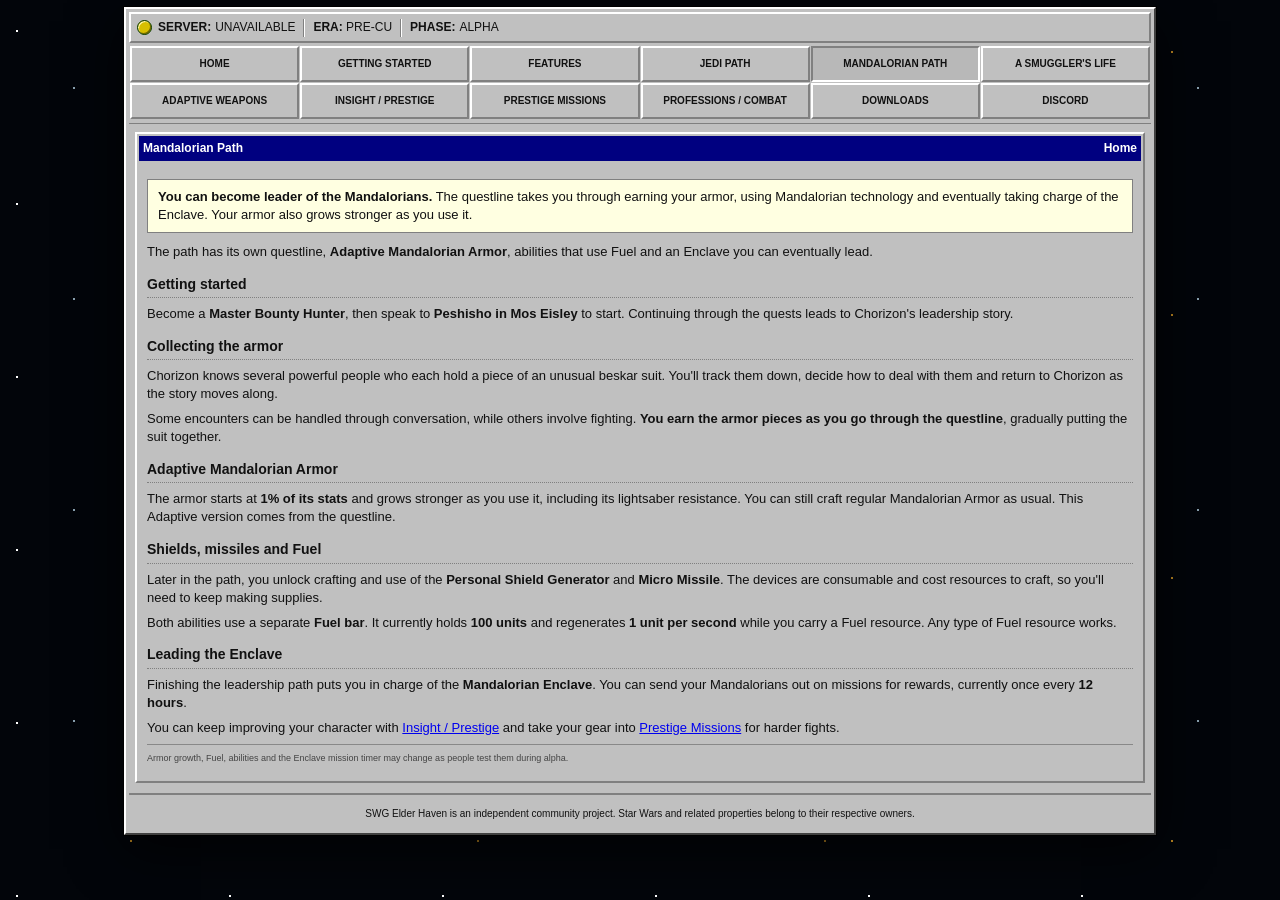
<file: mandalorian.html>
<!doctype html>
<html lang="en"><head><meta charset="utf-8"><meta name="viewport" content="width=device-width, initial-scale=1"><meta name="theme-color" content="#c0c0c0"><meta name="description" content="Start the Mandalorian questline as a Master Bounty Hunter, earn Adaptive armor and special abilities, and work toward leading the Enclave."><title>Mandalorian Path - SWG Elder Haven</title><link rel="icon" href="assets/favicon.svg" type="image/svg+xml"><link rel="stylesheet" href="assets/styles.css?v=20261005-clean-navigation"></head>
<body><a class="skip-link" href="#main">Skip to content</a><main class="desktop" id="main"><section class="browser-window" aria-label="SWG Elder Haven website">
<div class="status-strip win95-raised"><div class="status-block"><span class="led pending"></span><strong>STATUS:</strong>&nbsp;<span>ALPHA</span></div><div class="separator"></div><div class="status-block"><strong>ERA:</strong>&nbsp;PRE-CU</div></div>
<nav class="tabbar" aria-label="Primary navigation">
        <a class="tab" href="index.html">HOME</a>
        <a class="tab" href="index.html#getting-started">GETTING STARTED</a>
        <a class="tab" href="index.html#features">FEATURES</a>
        <a class="tab" href="jedi.html">JEDI PATH</a>
        <a class="tab active" href="mandalorian.html">MANDALORIAN PATH</a>
        <a class="tab" href="smuggler-life.html">A SMUGGLER'S LIFE</a>
        <a class="tab" href="adaptive-weapons.html">ADAPTIVE WEAPONS</a>
        <a class="tab" href="insight-prestige.html">INSIGHT / PRESTIGE</a>
        <a class="tab" href="missions-prestige.html">PRESTIGE MISSIONS</a>
        <a class="tab" href="combat-professions.html">PROFESSIONS / COMBAT</a>
        <a class="tab" href="downloads.html">DOWNLOADS</a>
        <a class="tab" href="https://discord.gg/QUsTCQkw7" target="_blank" rel="noopener noreferrer">DISCORD</a>
      </nav>
<div class="standalone-page"><section class="panel feature-page"><div class="panel-title static-title"><span>Mandalorian Path</span><a href="index.html">Home</a></div><div class="panel-body article-copy">
<div class="retro-notice"><strong>You can become leader of the Mandalorians.</strong> The questline takes you through earning your armor, using Mandalorian technology and eventually taking charge of the Enclave. Your armor also grows stronger as you use it.</div>
        <p>The path has its own questline, <strong>Adaptive Mandalorian Armor</strong>, abilities that use Fuel and an Enclave you can eventually lead.</p>
        <h2>Getting started</h2>
        <p>Become a <strong>Master Bounty Hunter</strong>, then speak to <strong>Peshisho in Mos Eisley</strong> to start. Continuing through the quests leads to Chorizon's leadership story.</p>
        <h2>Collecting the armor</h2>
        <p>Chorizon knows several powerful people who each hold a piece of an unusual beskar suit. You'll track them down, decide how to deal with them and return to Chorizon as the story moves along.</p>
        <p>Some encounters can be handled through conversation, while others involve fighting. <strong>You earn the armor pieces as you go through the questline</strong>, gradually putting the suit together.</p>
        <h2>Adaptive Mandalorian Armor</h2>
        <p>The armor starts at <strong>1% of its stats</strong> and grows stronger as you use it, including its lightsaber resistance. You can still craft regular Mandalorian Armor as usual. This Adaptive version comes from the questline.</p>
        <h2>Shields, missiles and Fuel</h2>
        <p>Later in the path, you unlock crafting and use of the <strong>Personal Shield Generator</strong> and <strong>Micro Missile</strong>. The devices are consumable and cost resources to craft, so you'll need to keep making supplies.</p>
        <p>Both abilities use a separate <strong>Fuel bar</strong>. It currently holds <strong>100 units</strong> and regenerates <strong>1 unit per second</strong> while you carry a Fuel resource. Any type of Fuel resource works.</p>
        <h2>Leading the Enclave</h2>
        <p>Finishing the leadership path puts you in charge of the <strong>Mandalorian Enclave</strong>. You can send your Mandalorians out on missions for rewards, currently once every <strong>12 hours</strong>.</p>
        <p>You can keep improving your character with <a href="insight-prestige.html">Insight / Prestige</a> and take your gear into <a href="missions-prestige.html">Prestige Missions</a> for harder fights.</p>
        <p class="tiny-note">Armor growth, Fuel, abilities and the Enclave mission timer may change as people test them during alpha.</p>
</div></section></div><footer class="site-footer"><p>SWG Elder Haven is an independent community project. Star Wars and related properties belong to their respective owners.</p></footer></section></main><script src="assets/app.js"></script></body></html>
</file>
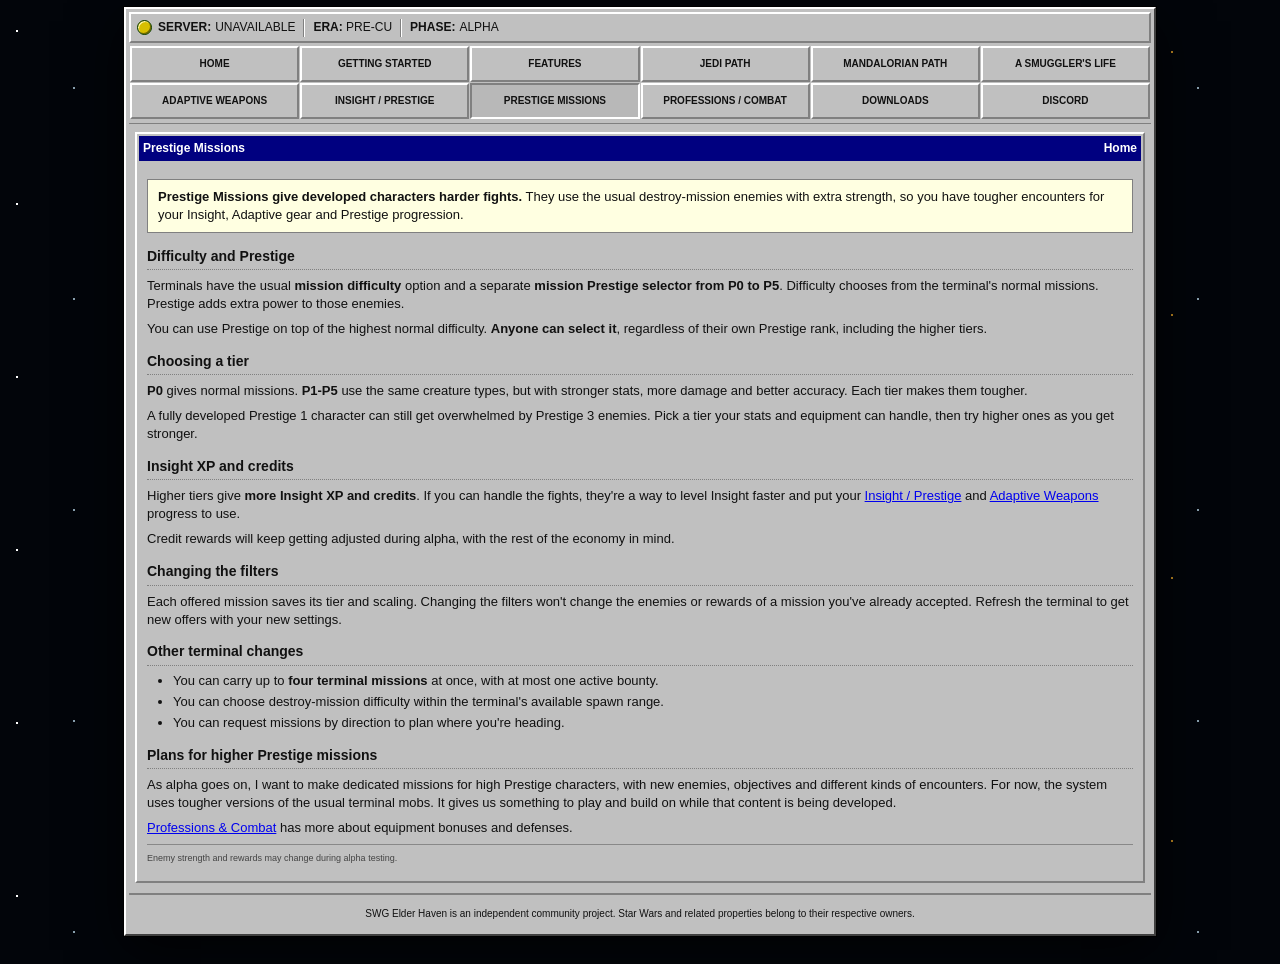
<file: missions-prestige.html>
<!doctype html>
<html lang="en">
<head>
  <meta charset="utf-8">
  <meta name="viewport" content="width=device-width, initial-scale=1">
  <meta name="theme-color" content="#c0c0c0">
  <meta name="description" content="Mission terminals offer separate difficulty and Prestige settings. P1-P5 make destroy-mission enemies tougher and give more Insight XP and credits.">
  <title>Prestige Missions - SWG Elder Haven</title>
  <link rel="icon" href="assets/favicon.svg" type="image/svg+xml">
  <link rel="stylesheet" href="assets/styles.css?v=20261005-clean-navigation">
</head>
<body>
  <a class="skip-link" href="#main">Skip to content</a>

  <main class="desktop" id="main">
    <section class="browser-window" aria-label="SWG Elder Haven website">
      
      <div class="status-strip win95-raised">
        <div class="status-block"><span class="led pending"></span><strong>STATUS:</strong>&nbsp;<span>ALPHA</span></div>
        <div class="separator" aria-hidden="true"></div>
        <div class="status-block"><strong>ERA:</strong>&nbsp;PRE-CU</div>
        
      </div>

      <nav class="tabbar" aria-label="Primary navigation">
        <a class="tab" href="index.html">HOME</a>
        <a class="tab" href="index.html#getting-started">GETTING STARTED</a>
        <a class="tab" href="index.html#features">FEATURES</a>
        <a class="tab" href="jedi.html">JEDI PATH</a>
        <a class="tab" href="mandalorian.html">MANDALORIAN PATH</a>
        <a class="tab" href="smuggler-life.html">A SMUGGLER'S LIFE</a>
        <a class="tab" href="adaptive-weapons.html">ADAPTIVE WEAPONS</a>
        <a class="tab" href="insight-prestige.html">INSIGHT / PRESTIGE</a>
        <a class="tab active" href="missions-prestige.html">PRESTIGE MISSIONS</a>
        <a class="tab" href="combat-professions.html">PROFESSIONS / COMBAT</a>
        <a class="tab" href="downloads.html">DOWNLOADS</a>
        <a class="tab" href="https://discord.gg/QUsTCQkw7" target="_blank" rel="noopener noreferrer">DISCORD</a>
      </nav>

      <div class="standalone-page">
        <section class="panel feature-page">
          <div class="panel-title static-title"><span>Prestige Missions</span><a href="index.html">Home</a></div>
          <div class="panel-body article-copy">
<div class="retro-notice"><strong>Prestige Missions give developed characters harder fights.</strong> They use the usual destroy-mission enemies with extra strength, so you have tougher encounters for your Insight, Adaptive gear and Prestige progression.</div>
            <h2>Difficulty and Prestige</h2>
            <p>Terminals have the usual <strong>mission difficulty</strong> option and a separate <strong>mission Prestige selector from P0 to P5</strong>. Difficulty chooses from the terminal's normal missions. Prestige adds extra power to those enemies.</p>
            <p>You can use Prestige on top of the highest normal difficulty. <strong>Anyone can select it</strong>, regardless of their own Prestige rank, including the higher tiers.</p>
            <h2>Choosing a tier</h2>
            <p><strong>P0</strong> gives normal missions. <strong>P1-P5</strong> use the same creature types, but with stronger stats, more damage and better accuracy. Each tier makes them tougher.</p>
            <p>A fully developed Prestige 1 character can still get overwhelmed by Prestige 3 enemies. Pick a tier your stats and equipment can handle, then try higher ones as you get stronger.</p>
            <h2>Insight XP and credits</h2>
            <p>Higher tiers give <strong>more Insight XP and credits</strong>. If you can handle the fights, they're a way to level Insight faster and put your <a href="insight-prestige.html">Insight / Prestige</a> and <a href="adaptive-weapons.html">Adaptive Weapons</a> progress to use.</p>
            <p>Credit rewards will keep getting adjusted during alpha, with the rest of the economy in mind.</p>
            <h2>Changing the filters</h2>
            <p>Each offered mission saves its tier and scaling. Changing the filters won't change the enemies or rewards of a mission you've already accepted. Refresh the terminal to get new offers with your new settings.</p>
            <h2>Other terminal changes</h2>
            <ul>
              <li>You can carry up to <strong>four terminal missions</strong> at once, with at most one active bounty.</li>
              <li>You can choose destroy-mission difficulty within the terminal's available spawn range.</li>
              <li>You can request missions by direction to plan where you're heading.</li>
            </ul>
            <h2>Plans for higher Prestige missions</h2>
            <p>As alpha goes on, I want to make dedicated missions for high Prestige characters, with new enemies, objectives and different kinds of encounters. For now, the system uses tougher versions of the usual terminal mobs. It gives us something to play and build on while that content is being developed.</p>
            <p><a href="combat-professions.html">Professions &amp; Combat</a> has more about equipment bonuses and defenses.</p>
            <p class="tiny-note">Enemy strength and rewards may change during alpha testing.</p>
</div>
        </section>
      </div>

      <footer class="site-footer">
        <p>SWG Elder Haven is an independent community project. Star Wars and related properties belong to their respective owners.</p>
      </footer>
    </section>
  </main>

  <script src="assets/app.js"></script>
</body>
</html>
</file>
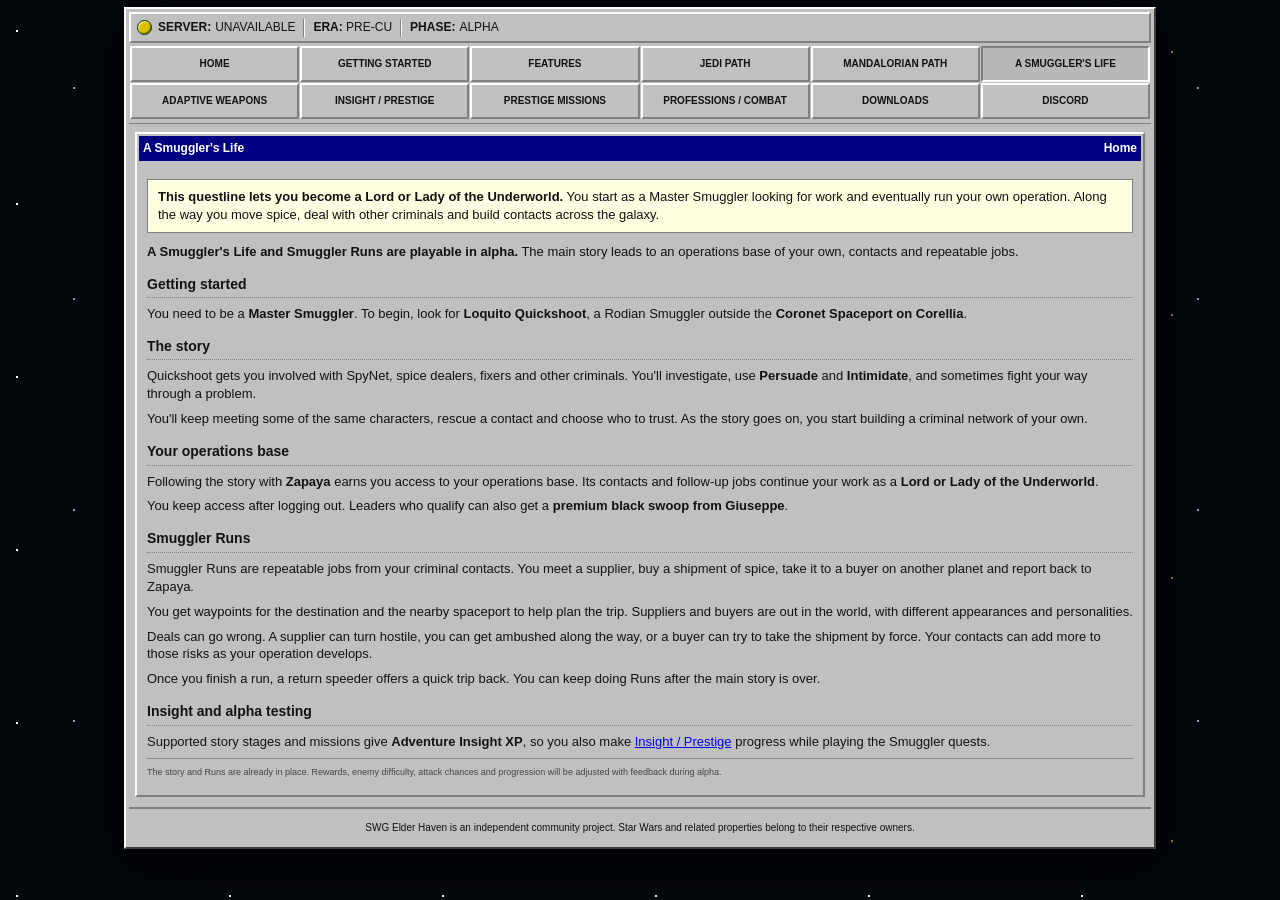
<file: smuggler-life.html>
<!doctype html>
<html lang="en"><head><meta charset="utf-8"><meta name="viewport" content="width=device-width, initial-scale=1"><meta name="theme-color" content="#c0c0c0"><meta name="description" content="A Master Smuggler questline that leads to your own underworld operation and repeatable spice runs, with deals, betrayals and ambushes."><title>A Smuggler's Life - SWG Elder Haven</title><link rel="icon" href="assets/favicon.svg" type="image/svg+xml"><link rel="stylesheet" href="assets/styles.css?v=20261005-clean-navigation"></head>
<body><a class="skip-link" href="#main">Skip to content</a><main class="desktop" id="main"><section class="browser-window" aria-label="SWG Elder Haven website">
<div class="status-strip win95-raised"><div class="status-block"><span class="led pending"></span><strong>STATUS:</strong>&nbsp;<span>ALPHA</span></div><div class="separator"></div><div class="status-block"><strong>ERA:</strong>&nbsp;PRE-CU</div></div>
<nav class="tabbar" aria-label="Primary navigation">
        <a class="tab" href="index.html">HOME</a>
        <a class="tab" href="index.html#getting-started">GETTING STARTED</a>
        <a class="tab" href="index.html#features">FEATURES</a>
        <a class="tab" href="jedi.html">JEDI PATH</a>
        <a class="tab" href="mandalorian.html">MANDALORIAN PATH</a>
        <a class="tab active" href="smuggler-life.html">A SMUGGLER'S LIFE</a>
        <a class="tab" href="adaptive-weapons.html">ADAPTIVE WEAPONS</a>
        <a class="tab" href="insight-prestige.html">INSIGHT / PRESTIGE</a>
        <a class="tab" href="missions-prestige.html">PRESTIGE MISSIONS</a>
        <a class="tab" href="combat-professions.html">PROFESSIONS / COMBAT</a>
        <a class="tab" href="downloads.html">DOWNLOADS</a>
        <a class="tab" href="https://discord.gg/QUsTCQkw7" target="_blank" rel="noopener noreferrer">DISCORD</a>
      </nav>
<div class="standalone-page"><section class="panel feature-page"><div class="panel-title static-title"><span>A Smuggler's Life</span><a href="index.html">Home</a></div><div class="panel-body article-copy">
<div class="retro-notice"><strong>This questline lets you become a Lord or Lady of the Underworld.</strong> You start as a Master Smuggler looking for work and eventually run your own operation. Along the way you move spice, deal with other criminals and build contacts across the galaxy.</div>
        <p><strong>A Smuggler's Life and Smuggler Runs are playable in alpha.</strong> The main story leads to an operations base of your own, contacts and repeatable jobs.</p>
        <h2>Getting started</h2>
        <p>You need to be a <strong>Master Smuggler</strong>. To begin, look for <strong>Loquito Quickshoot</strong>, a Rodian Smuggler outside the <strong>Coronet Spaceport on Corellia</strong>.</p>
        <h2>The story</h2>
        <p>Quickshoot gets you involved with SpyNet, spice dealers, fixers and other criminals. You'll investigate, use <strong>Persuade</strong> and <strong>Intimidate</strong>, and sometimes fight your way through a problem.</p>
        <p>You'll keep meeting some of the same characters, rescue a contact and choose who to trust. As the story goes on, you start building a criminal network of your own.</p>
        <h2>Your operations base</h2>
        <p>Following the story with <strong>Zapaya</strong> earns you access to your operations base. Its contacts and follow-up jobs continue your work as a <strong>Lord or Lady of the Underworld</strong>.</p>
        <p>You keep access after logging out. Leaders who qualify can also get a <strong>premium black swoop from Giuseppe</strong>.</p>
        <h2>Smuggler Runs</h2>
        <p>Smuggler Runs are repeatable jobs from your criminal contacts. You meet a supplier, buy a shipment of spice, take it to a buyer on another planet and report back to Zapaya.</p>
        <p>You get waypoints for the destination and the nearby spaceport to help plan the trip. Suppliers and buyers are out in the world, with different appearances and personalities.</p>
        <p>Deals can go wrong. A supplier can turn hostile, you can get ambushed along the way, or a buyer can try to take the shipment by force. Your contacts can add more to those risks as your operation develops.</p>
        <p>Once you finish a run, a return speeder offers a quick trip back. You can keep doing Runs after the main story is over.</p>
        <h2>Insight and alpha testing</h2>
        <p>Supported story stages and missions give <strong>Adventure Insight XP</strong>, so you also make <a href="insight-prestige.html">Insight / Prestige</a> progress while playing the Smuggler quests.</p>
        <p class="tiny-note">The story and Runs are already in place. Rewards, enemy difficulty, attack chances and progression will be adjusted with feedback during alpha.</p>
</div></section></div><footer class="site-footer"><p>SWG Elder Haven is an independent community project. Star Wars and related properties belong to their respective owners.</p></footer></section></main><script src="assets/app.js"></script></body></html>
</file>
<file: assets/styles.css>
:root{
  --win-gray:#c0c0c0;
  --win-light:#ffffff;
  --win-mid:#dfdfdf;
  --win-shadow:#808080;
  --win-dark:#000000;
  --win-blue:#000080;
  --link-blue:#0000ee;
  --green:#00b51a;
  --ink:#111;
}

*{box-sizing:border-box}
html{scroll-behavior:smooth;background:#02050a}
body{
  margin:0;
  color:var(--ink);
  font:12px/1.35 "MS Sans Serif",Tahoma,Verdana,Arial,sans-serif;
  background-color:#02050a;
  background-image:
    radial-gradient(circle at 17px 31px,#fff 0 1px,transparent 1.3px),
    radial-gradient(circle at 74px 88px,#8aa2b0 0 1px,transparent 1.3px),
    radial-gradient(circle at 131px 52px,#c18a22 0 1px,transparent 1.2px),
    radial-gradient(circle at 189px 139px,#fff 0 1px,transparent 1.2px);
  background-size:213px 173px,281px 211px,347px 263px,419px 311px;
}

a{color:var(--link-blue)}
a:focus-visible,button:focus-visible,input:focus-visible{outline:1px dotted #000;outline-offset:-4px}
button,input{font:inherit}

.skip-link{position:fixed;left:8px;top:-60px;z-index:99;background:#fff;color:#000;padding:6px;border:2px solid #000}
.skip-link:focus{top:8px}

.desktop{min-height:100vh;padding:7px 10px 28px}
.browser-window{
  width:min(1032px,100%);
  margin:0 auto;
  padding:3px;
  background:var(--win-gray);
  border-top:2px solid var(--win-light);
  border-left:2px solid var(--win-light);
  border-right:2px solid #404040;
  border-bottom:2px solid #404040;
  box-shadow:0 0 0 1px #000,0 14px 50px rgba(0,0,0,.78);
}
.win95-raised,
.win-button,
.tab{
  border-top:2px solid var(--win-light);
  border-left:2px solid var(--win-light);
  border-right:2px solid var(--win-shadow);
  border-bottom:2px solid var(--win-shadow);
}
.win95-sunken{
  border-top:2px solid var(--win-shadow);
  border-left:2px solid var(--win-shadow);
  border-right:2px solid var(--win-light);
  border-bottom:2px solid var(--win-light);
}

.status-strip{min-height:31px;display:flex;align-items:center;background:var(--win-gray);padding:3px 6px;gap:8px;overflow:hidden}
.status-block{display:flex;align-items:center;white-space:nowrap}.separator{height:18px;width:2px;border-left:1px solid var(--win-shadow);border-right:1px solid #fff}
.led{display:inline-block;width:15px;height:15px;border-radius:50%;margin-right:6px;border:1px solid #003600;box-shadow:inset 2px 2px 1px rgba(255,255,255,.6),inset -2px -2px 1px rgba(0,0,0,.45)}
.led.online{background:#19d22c}.led.offline{background:#d11}
@media (prefers-reduced-motion:reduce){html{scroll-behavior:auto}}

.tabbar{display:grid;grid-template-columns:repeat(6,minmax(0,1fr));gap:1px;padding:3px 1px 4px;background:var(--win-gray);border-bottom:1px solid #808080}
.tab{display:flex;align-items:center;justify-content:center;gap:5px;min-height:36px;padding:4px 4px;background:#c0c0c0;color:#111;text-decoration:none;font-size:10px;font-weight:bold;text-align:center}
.tab:hover{background:#d0d0d0}.tab:active,.tab.active{border-top:2px solid var(--win-shadow);border-left:2px solid var(--win-shadow);border-right:2px solid #fff;border-bottom:2px solid #fff;background:#b8b8b8}

.page-grid{display:grid;grid-template-columns:182px minmax(0,1fr) 214px;gap:10px;padding:7px 5px 4px;background:var(--win-gray)}
.panel{margin:0 0 10px;padding:2px;background:var(--win-gray);border-top:2px solid #fff;border-left:2px solid #fff;border-right:2px solid #808080;border-bottom:2px solid #808080}
.panel-title{width:100%;min-height:25px;padding:3px 4px;display:flex;align-items:center;justify-content:space-between;background:var(--win-blue);color:#fff;border:0;text-align:left;font-weight:bold;cursor:pointer}
.static-title{cursor:default}
.panel-title a{color:#fff;text-decoration:none}.panel-title a:hover{text-decoration:underline}
.panel-glyph{width:18px;height:18px;display:grid;place-items:center;background:var(--win-gray);color:#000;border-top:2px solid #fff;border-left:2px solid #fff;border-right:2px solid #404040;border-bottom:2px solid #404040;font:bold 15px/12px Arial}
.panel-body{padding:8px;background:#c0c0c0}.no-pad{padding:0}.panel.collapsed .panel-body{display:none}

.tree-nav a{display:flex;align-items:center;gap:6px;padding:5px 7px;color:#111;text-decoration:none;border-bottom:1px dotted #808080}
.tree-nav a:hover{background:#d4d4d4}.tree-nav a.selected{background:#000080;color:#fff}.tree-nav span{font-size:14px}.folder-icon{display:inline-grid;place-items:center;width:8px;flex:0 0 8px;color:inherit;line-height:1}.folder-icon::before{content:"-";font-size:14px}
.community-list a{display:flex;gap:9px;align-items:center;padding:6px 1px;color:#111;text-decoration:none;border-bottom:1px solid #999;border-top:1px solid #eee}.community-list a:first-child{border-top:0}.community-list a:last-child{border-bottom:0}.community-list strong,.community-list small{display:block}.community-list small{font-size:10px}.big-icon{width:8px;flex:0 0 8px;display:grid;place-items:center;color:inherit;font:14px/1 Arial}
.counter-row{display:flex;align-items:center;gap:7px}.counter-icon{width:35px;height:33px;display:grid;place-items:center;background:#d7d7d7;border:2px inset #fff;font-size:20px}.counter{flex:1;background:#000;color:#00ff69;padding:5px 4px;text-align:center;font:bold 17px/1.1 "Courier New",monospace;letter-spacing:2px;border:2px inset #eee;text-shadow:0 0 5px #0f6}

.news-list{padding:5px}.news-item{padding:6px 7px 8px;border-top:2px solid #888;border-left:2px solid #888;border-right:2px solid #fff;border-bottom:2px solid #fff;background:#c9c9c9;margin-bottom:5px}.news-item:last-child{margin-bottom:0}.news-meta{display:flex;justify-content:space-between;font:10px/1.1 "Courier New",monospace}.news-item h2{margin:5px 0 2px;font:bold 12px/1.2 Tahoma,Arial}.news-item p{margin:0}

.server-online{display:flex;align-items:center;font-size:17px;margin-bottom:7px}.tiny-note{font-size:9px;color:#444;border-top:1px solid #888;margin:8px 0 0;padding-top:7px}.tiny-note code{font-size:9px}
.patch-head{display:flex;gap:8px;align-items:center}.patch-head strong,.patch-head small{display:block}.patch-head small{font-size:9px}.doc-icon{font-size:14px;color:inherit;line-height:1}.patch-box ul{list-style:none;padding:6px 0 0;margin:8px 0;border-top:1px solid #888}.patch-box li{padding:2px 0;border-bottom:1px solid #eee}.patch-box li:before{content:"• ";}.retro-link{font-weight:bold}.poll-panel fieldset{border:0;padding:0;margin:0 0 8px}.poll-panel legend{font-weight:bold;margin-bottom:4px}.poll-panel label{display:block;padding:2px 0}.poll-result{display:block;margin-top:6px;font-size:10px;min-height:14px}
.site-footer{text-align:center;padding:10px 8px 8px;border-top:2px solid #808080;background:#c0c0c0;font-size:10px}.site-footer p{margin:2px}

@media (max-width:860px){
  .page-grid{grid-template-columns:165px 1fr}.right-rail{grid-column:1/-1;display:grid;grid-template-columns:repeat(2,1fr);gap:10px}.right-rail .panel{margin-bottom:0}.tabbar{grid-template-columns:repeat(4,1fr)}
}
@media (max-width:650px){
  .desktop{padding:0}.browser-window{width:100%;border-left:0;border-right:0}.page-grid{grid-template-columns:1fr}.left-rail,.right-rail{grid-column:auto}.left-rail{display:grid;grid-template-columns:1fr 1fr;gap:8px}.right-rail{display:grid;grid-template-columns:1fr 1fr}.tabbar{grid-template-columns:repeat(2,1fr)}
}
@media (max-width:430px){
  .left-rail,.right-rail{display:block}.status-strip{font-size:10px}
}

/* Transparency / availability states */
.led.pending{background:#d7bf00;box-shadow:inset 1px 1px #fff6a8,inset -1px -1px #6f6500}
.status-explainer{margin:7px 0 8px;line-height:1.35}
.download-info strong{display:block;margin-bottom:5px}
.download-info p{margin:4px 0;line-height:1.35}
.ip-label{font-size:9px;font-weight:bold;letter-spacing:1px;margin-bottom:4px}
.server-ip{background:#fff;padding:8px 7px;text-align:center;font:bold 12px/1.35 "Courier New",monospace;letter-spacing:.2px;user-select:all}
.connection-screenshot{display:block;max-width:100%;height:auto;margin:8px auto}

/* Long-form progression pages */
.article-copy { font-size: 13px; line-height: 1.38; }
.article-copy h2 { font-size: 14px; margin: 14px 0 5px; border-bottom: 1px dotted #808080; padding-bottom: 3px; }
.article-copy p { margin: 7px 0; }
.article-copy ul, .article-copy ol { margin: 6px 0 8px 26px; padding: 0; }
.article-copy li { margin: 3px 0; }
.waypoint-command { white-space: nowrap; user-select: all; }
.retro-notice, .tldr-box { background: #ffffe1; border: 1px solid #808080; padding: 8px 10px; margin: 10px 0; }
.tldr-box { background: #fff; }
.system-table { background: #fff; padding: 5px; margin: 8px 0; }
.system-table > div { display: grid; grid-template-columns: 180px 1fr; gap: 8px; padding: 5px; border-bottom: 1px dotted #aaa; }
.system-table > div:last-child { border-bottom: 0; }
.retro-table { border-collapse: collapse; width: min(430px,100%); background: #fff; margin: 8px 0; }
.retro-table th, .retro-table td { border: 1px solid #808080; padding: 4px 7px; text-align: left; }
.retro-table th { background: #c0c0c0; }
@media (max-width: 700px) { .system-table > div { grid-template-columns: 1fr; gap: 2px; } }

.standalone-page { margin: 8px 6px 0; }
.standalone-page .feature-page { max-width: none; }

/* official Elder Haven banner */
.official-masthead{
  margin:3px 0 4px;
  padding:2px 0 1px;
  background:#c0c0c0;
  overflow:hidden;
  line-height:0;
  text-align:center;
}
.official-banner-link{display:block;text-decoration:none;background:#c0c0c0}
.official-banner{
  display:block;
  width:min(62%, 620px);
  margin:0 auto;
  height:auto;
  aspect-ratio:3/1;
  object-fit:contain;
  background:#c0c0c0;
}
@media (max-width:650px){
  .official-masthead{margin-top:1px;padding:2px 0}
  .official-banner{width:100%;height:auto}
}

/* feature breakdown */
.feature-breakdown{padding:10px 12px 12px}
.feature-intro{margin:0 0 10px;padding:8px 9px;background:#e8e8e8;border:1px solid #808080;box-shadow:inset 1px 1px #fff,inset -1px -1px #b0b0b0}
.feature-row{display:block;padding:8px 2px;border-top:1px dotted #808080}
.feature-row:first-of-type{border-top:0}
.feature-row h3{display:inline-block;max-width:100%;margin:0 0 7px;padding:4px 7px;background:#d7d7d7;border:1px solid #808080;border-top-color:#fff;border-left-color:#fff;box-shadow:1px 1px 0 #aaa;font-size:13px;font-weight:bold;line-height:1.2;color:#000080}
.feature-row h3 a{color:#000080}
.feature-row p{margin:0;line-height:1.45}
@media (max-width:650px){.feature-breakdown{padding:8px}}
</file>
